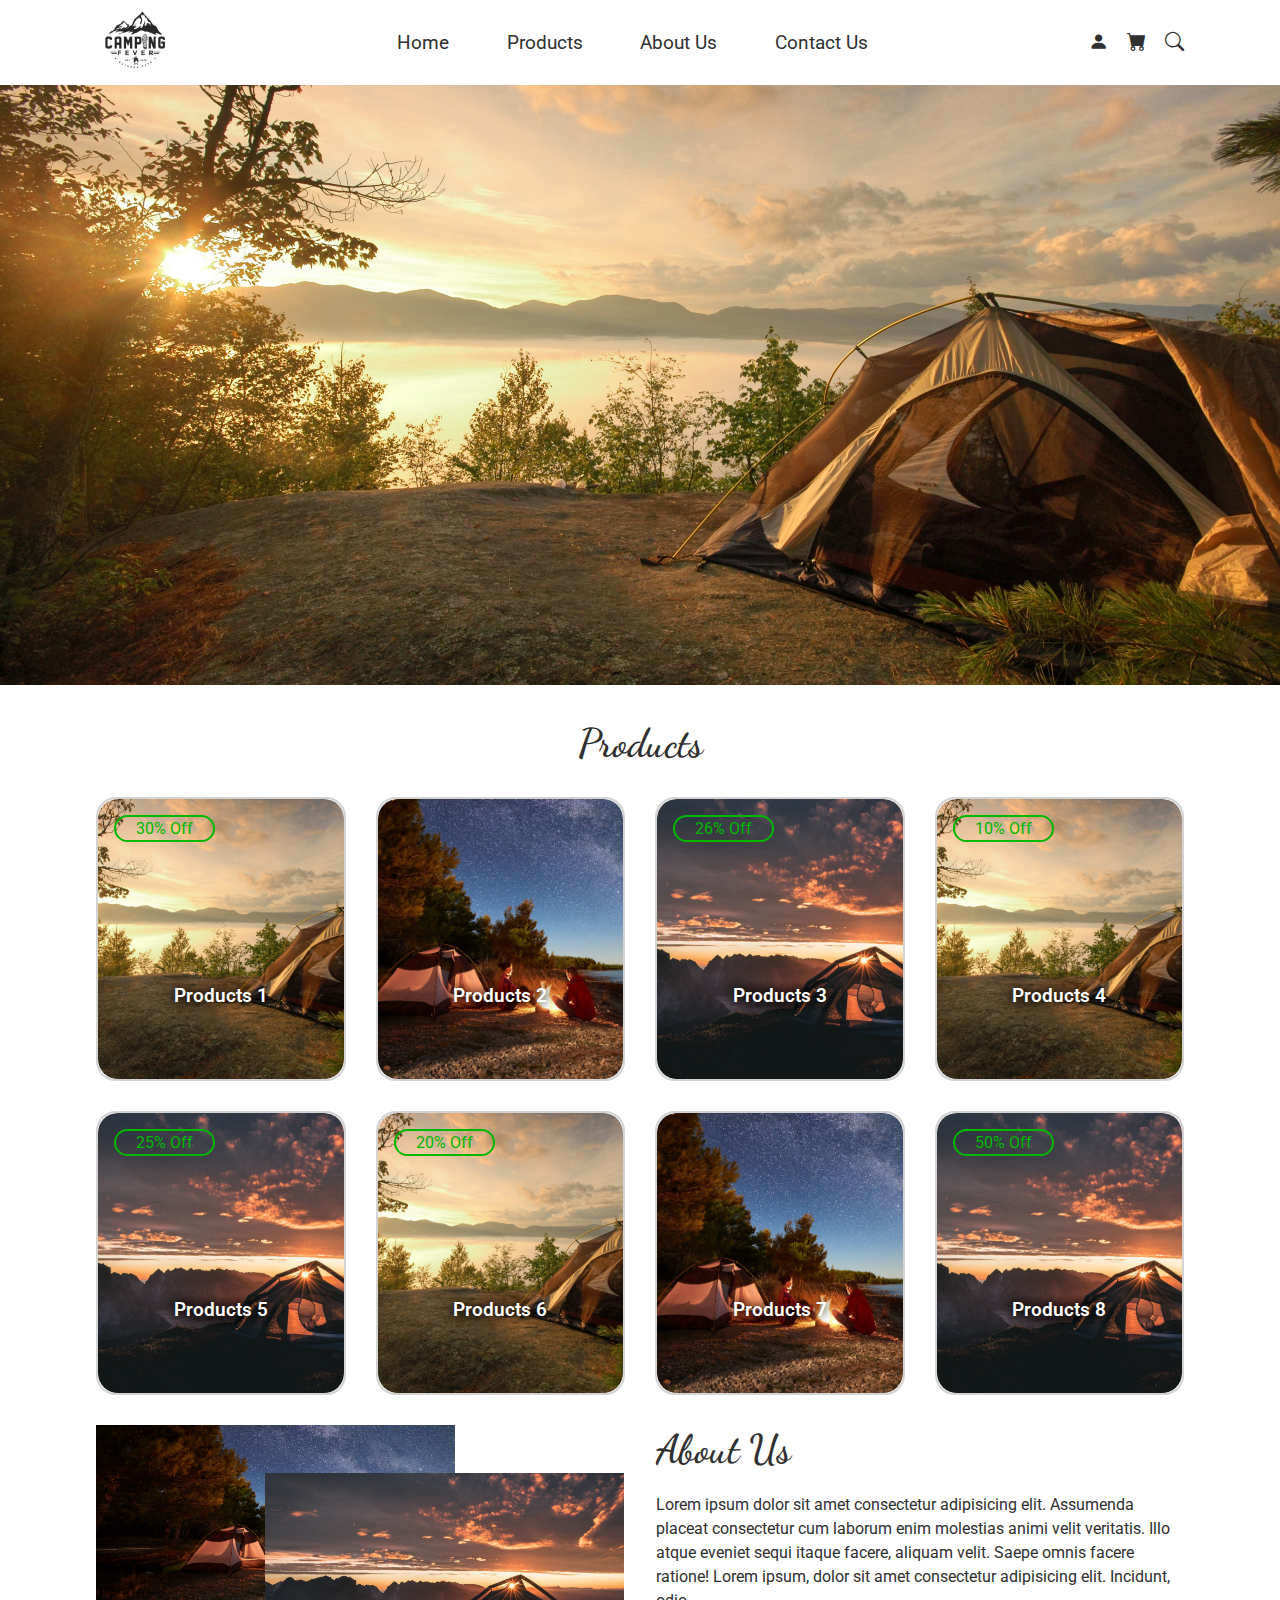
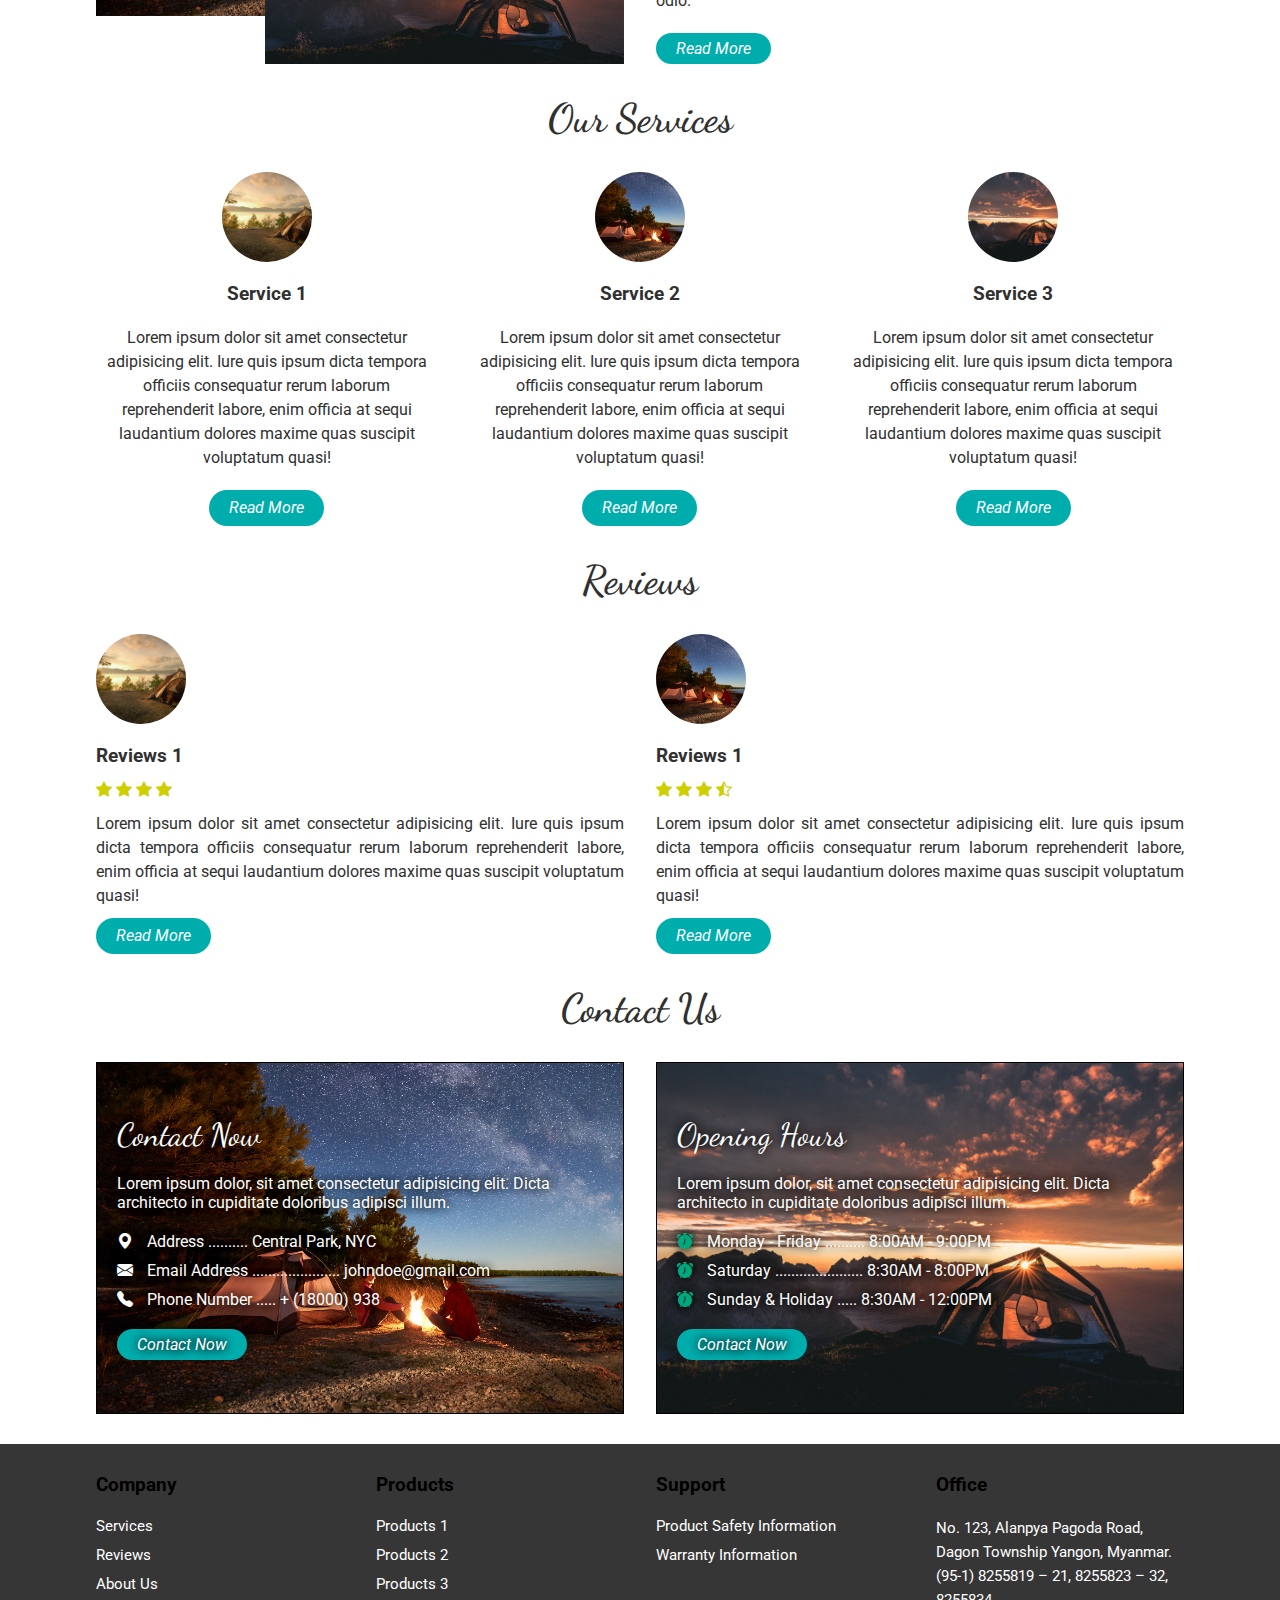
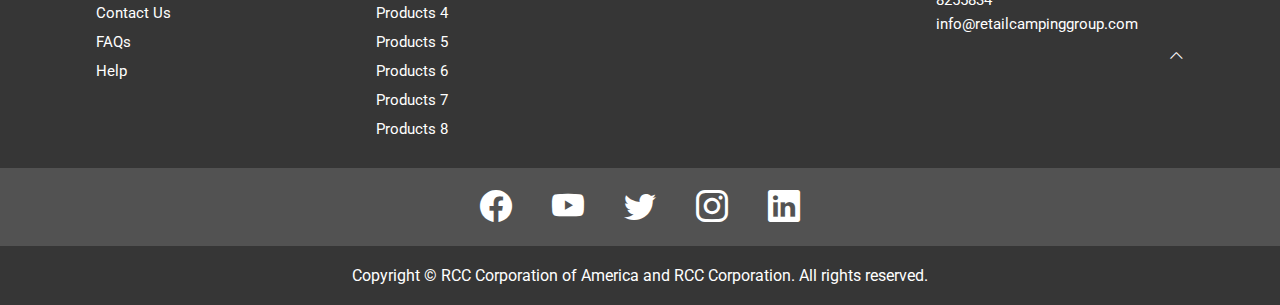
<file: index.html>
<!DOCTYPE html>
<html lang="en">
	<head>
		<meta charset="UTF-8" />
		<meta name="viewport" content="width=device-width, initial-scale=1.0" />
		<title>Flex</title>
		<link rel="stylesheet" href="css/style.css" />
		<link rel="stylesheet" href="css/Home.css" />
	</head>
	<body>
		<!-- Navbar -->
		<section class="navbar d-flex">
			<div class="container">
				<div class="nav-contents d-flex">
					<div class="logo">
						<a href="#">
							<img
								src="./img/logo.jpeg"
								alt=""
								width="100%"
								height="80px" />
						</a>
					</div>
					<ul class="nav-items d-flex">
						<li><a href="#index.html">Home</a></li>
						<li><a href="#products">Products</a></li>
						<li><a href="#aboutus">About Us</a></li>
						<li><a href="#contactus">Contact Us</a></li>
					</ul>
					<ul class="nav-icons d-flex">
						<li>
							<a href=""><i class="bi bi-person-fill"></i></a>
						</li>
						<li>
							<a href=""><i class="bi bi-cart-fill"></i></a>
						</li>
						<li>
							<a href=""><i class="bi bi-search"></i></a>
						</li>
					</ul>
					<button class="navbar-toggle" onclick="toggleBar">
						<div class="bar"></div>
						<div class="bar"></div>
						<div class="bar"></div>
					</button>
				</div>
			</div>
		</section>

		<!-- Slider -->
		<section class="slider">
			<img src="./img/camping1.jpg" alt="" width="100%" />
		</section>

		<!-- Products -->
		<p id="products" class="title-text my-3">Products</p>
		<section class="products container">
			<div class="products-card">
				<div class="card">
					<div class="card-img">
						<a href="#" class="card-text">30% Off</a>
						<a href="#" class="card-title">Products 1</a>
						<a href="#">
							<img src="./img/camping1.jpg" alt="" />
						</a>
					</div>
				</div>

				<div class="card">
					<div class="card-img">
						<a href="#" class="card-title">Products 2</a>
						<a href="#">
							<img src="./img/camping2.jpg" alt="" />
						</a>
					</div>
				</div>

				<div class="card">
					<div class="card-img">
						<a href="#" class="card-text">26% Off</a>
						<a href="#" class="card-title">Products 3</a>
						<a href="#">
							<img src="./img/camping3.jpg" alt="" />
						</a>
					</div>
				</div>

				<div class="card">
					<div class="card-img">
						<a href="#" class="card-text">10% Off</a>
						<a href="#" class="card-title">Products 4</a>
						<a href="#">
							<img src="./img/camping1.jpg" alt="" />
						</a>
					</div>
				</div>
			</div>
		</section>

		<!-- Sub Products -->
		<section class="sub-products container">
			<div class="products-card my-3">
				<div class="card">
					<div class="card-img">
						<a href="#" class="card-text">25% Off</a>
						<a href="#" class="card-title">Products 5</a>
						<a href="#">
							<img src="./img/camping3.jpg" alt="" />
						</a>
					</div>
				</div>

				<div class="card">
					<div class="card-img">
						<a href="#" class="card-text">20% Off</a>
						<a href="#" class="card-title">Products 6</a>
						<a href="#">
							<img src="./img/camping1.jpg" alt="" />
						</a>
					</div>
				</div>

				<div class="card">
					<div class="card-img">
						<a href="#" class="card-title">Products 7</a>
						<a href="#">
							<img src="./img/camping2.jpg" alt="" />
						</a>
					</div>
				</div>

				<div class="card">
					<div class="card-img">
						<a href="#" class="card-text">50% Off</a>
						<a href="#" class="card-title">Products 8</a>
						<a href="#">
							<img src="./img/camping3.jpg" alt="" />
						</a>
					</div>
				</div>
			</div>
		</section>

		<!-- About Us -->

		<section class="aboutus">
			<div class="aboutus-card container">
				<div class="img-card">
					<img
						src="./img/camping2.jpg"
						alt="card1"
						class="card1"
						width="100%" />
					<img
						src="./img/camping3.jpg"
						alt="card2"
						class="card2"
						width="100%" />
				</div>
				<div class="aboutus-text">
					<p id="aboutus" class="title-text" style="text-align: left">
						About Us
					</p>
					<p class="aboutus-body py-2">
						Lorem ipsum dolor sit amet consectetur adipisicing elit.
						Assumenda placeat consectetur cum laborum enim molestias
						animi velit veritatis. Illo atque eveniet sequi itaque
						facere, aliquam velit. Saepe omnis facere ratione! Lorem
						ipsum, dolor sit amet consectetur adipisicing elit.
						Incidunt, odio.
					</p>
					<a href="#" class="btn">Read More</a>
				</div>
			</div>
		</section>

		<!-- Services -->
		<p id="services" class="title-text my-3">Our Services</p>
		<section class="services">
			<div class="container">
				<div class="services-card">
					<div class="img-card">
						<img src="./img/camping1.jpg" alt="" />
					</div>
					<div class="services-body">
						<h1>Service 1</h1>
						<p class="py-2">
							Lorem ipsum dolor sit amet consectetur adipisicing
							elit. Iure quis ipsum dicta tempora officiis
							consequatur rerum laborum reprehenderit labore, enim
							officia at sequi laudantium dolores maxime quas
							suscipit voluptatum quasi!
						</p>
						<a href="#" class="btn">Read More</a>
					</div>
				</div>
				<div class="services-card">
					<div class="img-card">
						<img src="./img/camping2.jpg" alt="" />
					</div>
					<div class="services-body">
						<h1>Service 2</h1>
						<p class="py-2">
							Lorem ipsum dolor sit amet consectetur adipisicing
							elit. Iure quis ipsum dicta tempora officiis
							consequatur rerum laborum reprehenderit labore, enim
							officia at sequi laudantium dolores maxime quas
							suscipit voluptatum quasi!
						</p>
						<a href="#" class="btn">Read More</a>
					</div>
				</div>
				<div class="services-card">
					<div class="img-card">
						<img src="./img/camping3.jpg" alt="" />
					</div>
					<div class="services-body">
						<h1>Service 3</h1>
						<p class="py-2">
							Lorem ipsum dolor sit amet consectetur adipisicing
							elit. Iure quis ipsum dicta tempora officiis
							consequatur rerum laborum reprehenderit labore, enim
							officia at sequi laudantium dolores maxime quas
							suscipit voluptatum quasi!
						</p>
						<a href="#" class="btn">Read More</a>
					</div>
				</div>
			</div>
		</section>

		<!-- Reviews -->
		<p id="reviews" class="title-text my-3">Reviews</p>
		<section class="reviews d-flex mb-3">
			<div class="container d-flex" style="gap: 2em">
				<div class="reviews-card d-flex">
					<div class="img-card">
						<img src="./img/camping1.jpg" alt="" />
					</div>
					<div class="reviews-body">
						<h1>Reviews 1</h1>
						<div class="reviews-icons py-1">
							<i class="bi bi-star-fill"></i>
							<i class="bi bi-star-fill"></i>
							<i class="bi bi-star-fill"></i>
							<i class="bi bi-star-fill"></i>
						</div>
						<p class="mb-1">
							Lorem ipsum dolor sit amet consectetur adipisicing
							elit. Iure quis ipsum dicta tempora officiis
							consequatur rerum laborum reprehenderit labore, enim
							officia at sequi laudantium dolores maxime quas
							suscipit voluptatum quasi!
						</p>
						<a href="#" class="btn">Read More</a>
					</div>
				</div>
				<div class="reviews-card d-flex">
					<div class="img-card">
						<img src="./img/camping2.jpg" alt="" />
					</div>
					<div class="reviews-body">
						<h1>Reviews 1</h1>
						<div class="reviews-icons py-1">
							<i class="bi bi-star-fill"></i>
							<i class="bi bi-star-fill"></i>
							<i class="bi bi-star-fill"></i>
							<i class="bi bi-star-half"></i>
						</div>
						<p class="mb-1">
							Lorem ipsum dolor sit amet consectetur adipisicing
							elit. Iure quis ipsum dicta tempora officiis
							consequatur rerum laborum reprehenderit labore, enim
							officia at sequi laudantium dolores maxime quas
							suscipit voluptatum quasi!
						</p>
						<a href="#" class="btn">Read More</a>
					</div>
				</div>
			</div>
		</section>

		<!-- Contact Us -->
		<p id="contactus" class="title-text my-3">Contact Us</p>
		<section class="contactus d-flex">
			<div class="container d-flex" style="gap: 2em">
				<div class="contactus-card">
					<img
						class="img-card d-flex"
						src="./img/camping2.jpg"
						alt=""
						width="100%" />

					<div class="contactus-text1 d-flex">
						<h1>Contact Now</h1>
						<p class="py-2">
							Lorem ipsum dolor, sit amet consectetur adipisicing
							elit. Dicta architecto in cupiditate doloribus
							adipisci illum.
						</p>
						<p>
							<i class="bi bi-geo-alt-fill"></i>

							Address .......... Central Park, NYC
						</p>
						<p class="py-1">
							<i class="bi bi-envelope-fill"></i>
							Email Address ......................
							johndoe@gmail.com
						</p>
						<p>
							<i class="bi bi-telephone-fill"></i>
							Phone Number ..... + (18000) 938 <br />
							<a href="#" class="btn mt-2">Contact Now</a>
						</p>
					</div>
				</div>
				<div class="contactus-card">
					<img
						class="img-card d-flex"
						src="./img/camping3.jpg"
						alt=""
						width="100%" />
					<div class="text-card d-flex">
						<div class="contactus-text">
							<h1>Opening Hours</h1>
							<p class="py-2">
								Lorem ipsum dolor, sit amet consectetur
								adipisicing elit. Dicta architecto in cupiditate
								doloribus adipisci illum.
							</p>
							<p>
								<i class="bi bi-alarm-fill"></i>

								Monday - Friday .......... 8:00AM - 9:00PM
							</p>
							<p class="py-1">
								<i class="bi bi-alarm-fill"></i>
								Saturday ...................... 8:30AM - 8:00PM
							</p>
							<p>
								<i class="bi bi-alarm-fill"></i>
								Sunday & Holiday ..... 8:30AM - 12:00PM <br />
								<a href="#" class="btn mt-2">Contact Now</a>
							</p>
						</div>
					</div>
				</div>
			</div>
		</section>

		<!-- Footer -->
		<section class="main-footer mt-3">
			<div class="footer-card container">
				<ul class="footer-items my-3">
					<h3 class="pb-2">Company</h3>
					<li><a href="#services">Services</a></li>
					<li><a href="#reviews">Reviews</a></li>
					<li><a href="#aboutus">About Us</a></li>
					<li><a href="">Contact Us</a></li>
					<li><a href="">FAQs</a></li>
					<li><a href="">Help</a></li>
				</ul>
				<ul class="footer-items my-3">
					<h3 class="pb-2">Products</h3>
					<li><a href="#">Products 1</a></li>
					<li><a href="#">Products 2</a></li>
					<li><a href="#">Products 3</a></li>
					<li><a href="#">Products 4</a></li>
					<li><a href="#">Products 5</a></li>
					<li><a href="#">Products 6</a></li>
					<li><a href="#">Products 7</a></li>
					<li><a href="#">Products 8</a></li>
				</ul>
				<ul class="footer-items my-3">
					<h3 class="pb-2">Support</h3>
					<li><a href="#">Product Safety Information</a></li>
					<li><a href="#">Warranty Information</a></li>
				</ul>
				<ul class="footer-items my-3">
					<h3 class="pb-2">Office</h3>
					<li style="line-height: var(--primary-lineheight)">
						<a href="#"
							>No. 123, Alanpya Pagoda Road, <br />Dagon Township
							Yangon, Myanmar. <br />(95-1) 8255819 – 21, 8255823
							– 32, 8255834 <br />info@retailcampinggroup.com</a
						>
					</li>
					<li style="text-align: right">
						<a href="#" title="Page Top"
							><i class="bi bi-chevron-up"></i
						></a>
					</li>
				</ul>
			</div>
		</section>
		<section class="footer">
			<ul class="footer-icons d-flex container">
				<li>
					<a href=""><i class="bi bi-facebook"></i></a>
				</li>
				<li>
					<a href=""><i class="bi bi-youtube"></i></a>
				</li>
				<li>
					<a href=""><i class="bi bi-twitter"></i></a>
				</li>
				<li>
					<a href=""><i class="bi bi-instagram"></i></a>
				</li>
				<li>
					<a href=""><i class="bi bi-linkedin"></i></a>
				</li>
			</ul>
		</section>
		<section class="copyright-text py-2">
			<p class="container">
				Copyright &copy; RCC Corporation of America and RCC Corporation.
				All rights reserved.
			</p>
		</section>
		<script>
			const navbarLinks = document.querySelector(".navbar .nav-items");

			const navbarToggle = document.querySelector(
				".navbar .navbar-toggle"
			);
			const toggleBar = navbarToggle.addEventListener("click", () => {
				navbarLinks.classList.toggle("show");
				navbarToggle.classList.toggle("active");
			});
		</script>
	</body>
</html>
</file>
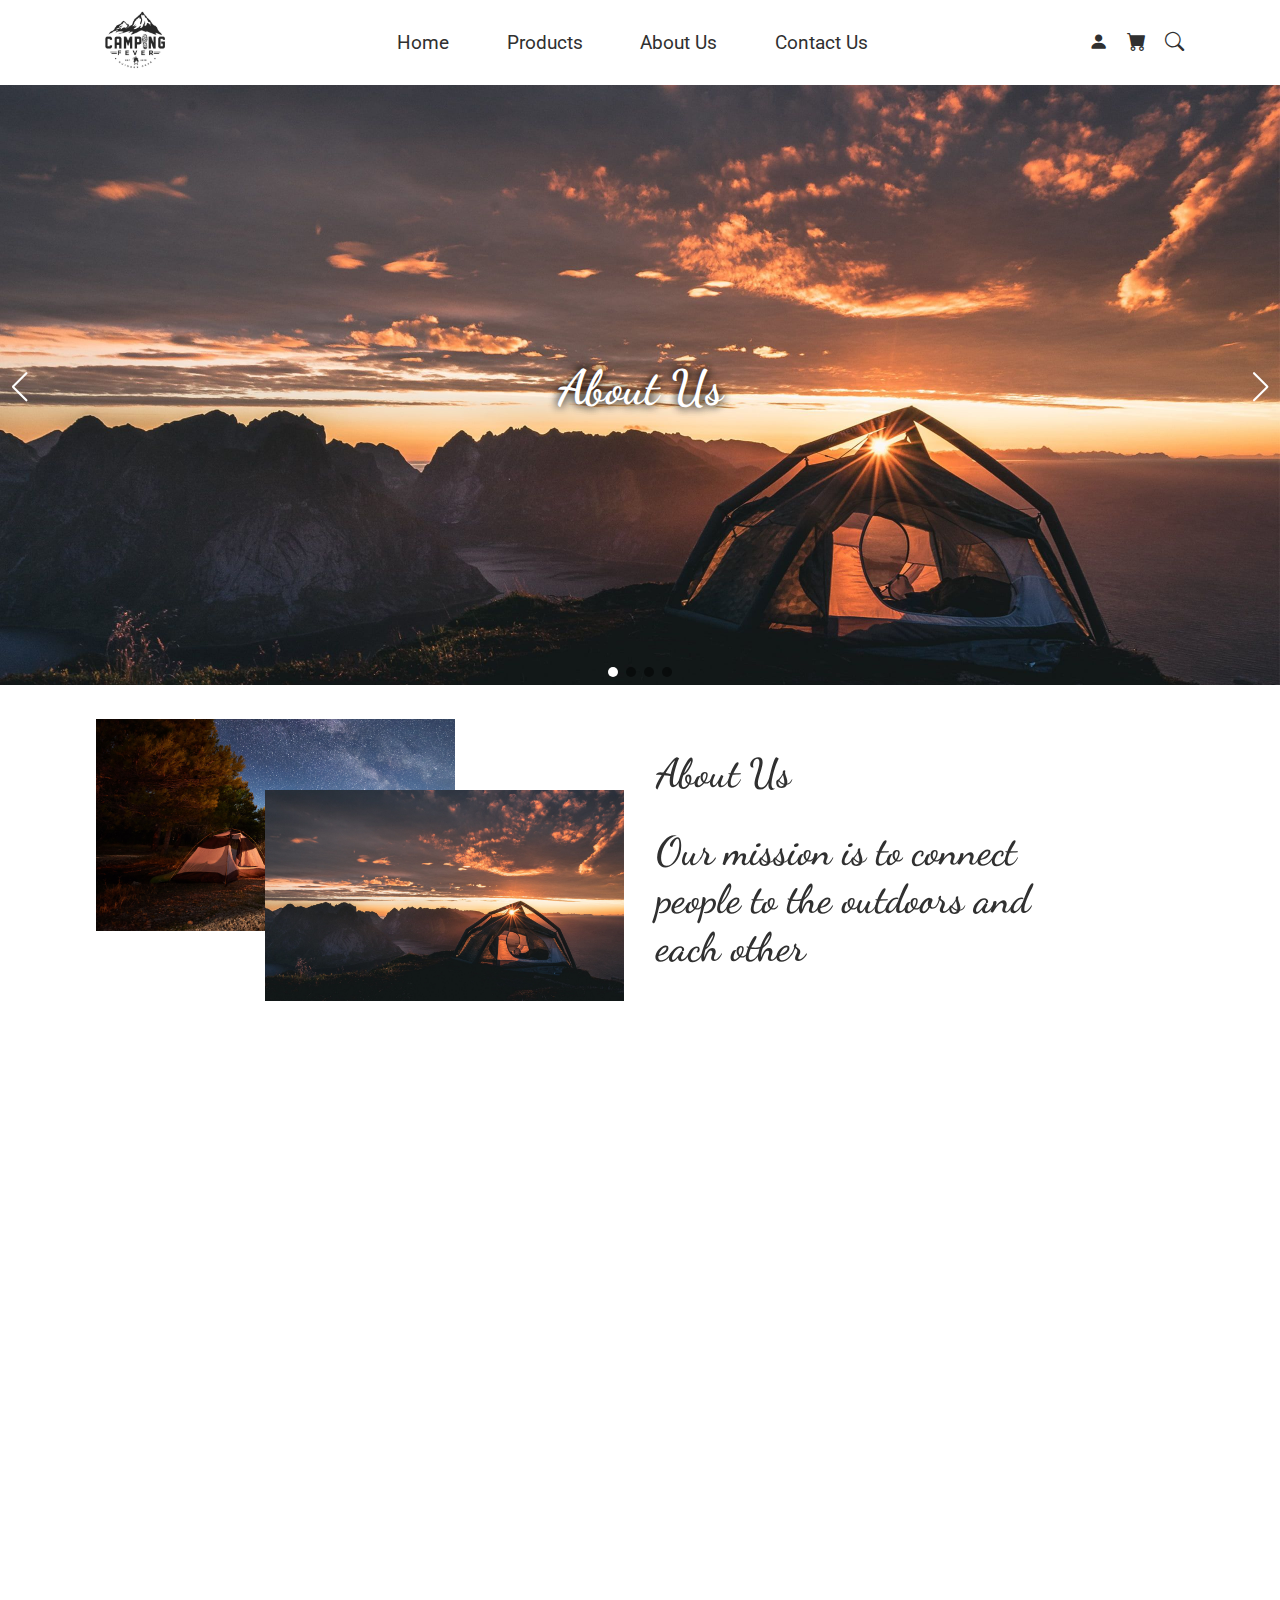
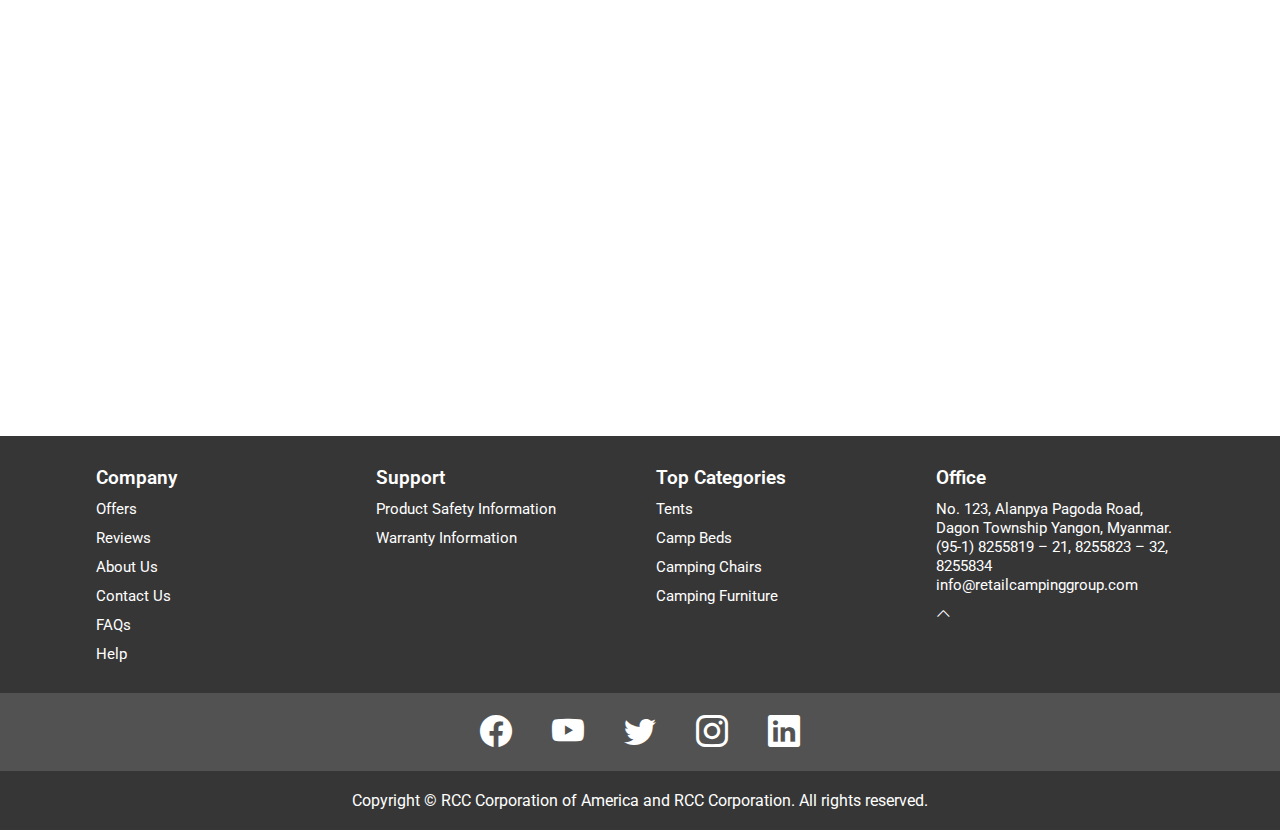
<file: AboutUs.html>
<!DOCTYPE html>
<html lang="en">
	<head>
		<meta charset="UTF-8">
		<meta name="viewport" content="width=device-width, initial-scale=1.0">
		<title>About Us</title>
		<link rel="stylesheet" href="css/style.css">
		<link rel="stylesheet" href="css/AboutUs.css">
	</head>
	<body>
		<!-- Navbar -->
		<section class="navbar d-flex">
			<div class="container">
				<div class="nav-contents d-flex">
					<div class="logo">
						<a href="Home.html">
							<img src="./img/logo.jpeg" alt="logo">
						</a>
					</div>
					<ul class="nav-items d-flex">
						<li><a href="Home.html">Home</a></li>
						<li><a href="Products.html">Products</a></li>
						<li><a href="AboutUs.html">About Us</a></li>
						<li><a href="ContactUs.html">Contact Us</a></li>
					</ul>
					<ul class="nav-icons d-flex">
						<li>
							<a href="#" title="person"
								><i class="bi bi-person-fill"></i
							></a>
						</li>
						<li>
							<a href="Basket.html" title="cart"
								><i class="bi bi-cart-fill"></i
							></a>
						</li>
						<li>
							<a href="#" title="search"
								><i class="bi bi-search"></i
							></a>
						</li>
					</ul>
					<div class="navbar-toggle" onclick="toggleBar">
						<div class="bar"></div>
						<div class="bar"></div>
						<div class="bar"></div>
					</div>
				</div>
			</div>
		</section>

		<!-- Slider -->
		<div class="slider">
			<div class="swiper">
				<div class="swiper-wrapper">
					<div class="swiper-slide">
						<img src="./img/camping3.jpg" alt="">
						<h1
							class="title"
							data-aos="fade-up"
							data-aos-duration="2000">
							About Us
						</h1>
					</div>
					<div class="swiper-slide">
						<img src="./img/camping1.jpg" alt="">
					</div>
					<div class="swiper-slide">
						<img src="./img/camping2.jpg" alt="">
					</div>
					<div class="swiper-slide">
						<img src="./img/camping4.jpg" alt="">
					</div>
				</div>
				<div class="button">
					<div class="swiper-pagination"></div>
					<div class="swiper-button-prev"></div>
					<div class="swiper-button-next"></div>
				</div>
			</div>
		</div>

		<!-- About Us -->
		<div class="aboutus my-3">
			<div class="aboutus-card container">
				<div
					class="img-card"
					data-aos="fade-right"
					data-aos-duration="1000">
					<img src="./img/camping2.jpg" alt="card1" class="card1">
					<img src="./img/camping3.jpg" alt="card2" class="card2">
				</div>
				<div
					class="aboutus-text mt-3"
					data-aos="fade-left"
					data-aos-duration="1000">
					<p id="aboutus" class="title-text">About Us</p>
					<h1 class="title-text aboutus-body my-3">
						Our mission is to connect <br>people to the outdoors
						and <br>
						each other
					</h1>
				</div>
			</div>
		</div>
		<div class="aboutus1">
			<div class="aboutus-card container">
				<div
					class="aboutus-text"
					data-aos="fade-up"
					data-aos-duration="1000">
					<p class="aboutus-body text">
						We curate a selection of top-notch camping and outdoor
						gear, from tents and sleeping bags to cookware and
						apparel. Our products are rigorously tested to ensure
						they meet the demands of the wilderness. Our team of
						seasoned outdoor enthusiasts is here to offer expert
						advice, tips, and recommendations. <br>
						<br>
						We live and breathe the outdoor lifestyle, and our
						passion is reflected in everything we do. We believe in
						quality over quantity. We carefully select and test
						every product we offer to ensure it meets the highest
						standards of performance and durability. We take pride
						in offering exceptional customer service. Your
						satisfaction and outdoor enjoyment are our top
						priorities. Our commitment to the environment is
						unwavering. We strive to be eco-friendly in every aspect
						of our business, from product sourcing to packaging.
					</p>
				</div>
				<div
					class="aboutus-text"
					data-aos="fade-up"
					data-aos-duration="1000">
					<p class="aboutus-body text">
						Explore our blog and resource center for articles,
						guides, and inspirational stories that will ignite your
						camping passion and spark your wanderlust. Join our
						growing community of like-minded adventurers. Share your
						experiences, tips, and stories, and connect with fellow
						campers who share your love for the great outdoors.
						<br>
						<br>
						Our products are rigorously tested to meet the demands
						of the wilderness, so you can trust in their quality.
						Camping Fever is more than a retailer; it's a gateway to
						adventure. Keep an eye on our website and newsletters
						for special promotions, discounts, and seasonal sales.
						We want to make outdoor gear as affordable as possible
						for our customers. With us, you're not just buying gear;
						you're joining a community of outdoor enthusiasts who
						are as excited about your adventure as you are.
					</p>
				</div>
			</div>
		</div>
		<div class="aboutus2 my-3">
			<div class="aboutus-card container">
				<div
					class="aboutus-text"
					data-aos="fade-right"
					data-aos-duration="1000">
					<h1 class="title-text aboutus-body">Why Buy From Us</h1>
					<h1 class="title-text aboutus-body my-3">
						We Value Every Order - No Matter How Big or Small - And
						That's What We Aim To Do.
					</h1>
				</div>
				<div
					class="img-card d-flex"
					data-aos="fade-left"
					data-aos-duration="1000">
					<img src="./img/camping4.jpg" alt="card1">
				</div>
			</div>
		</div>
		<div class="offer">
			<div class="container">
				<p
					class="title-text my-3"
					data-aos="zoom-out"
					data-aos-duration="1000">
					Strengths in Diversity
				</p>
				<div
					class="offer-contents my-3"
					data-aos="zoom-in"
					data-aos-duration="1000">
					<div class="logo">
						<a href="#">
							<img src="./img/offer2.jpg" alt="offer2">
						</a>
					</div>
					<div class="logo">
						<a href="#">
							<img src="./img/offer3.jpg" alt="offer3">
						</a>
					</div>
					<div class="logo">
						<a href="#">
							<img src="./img/offer1.jpg" alt="offer1">
						</a>
					</div>
					<div class="logo">
						<a href="#">
							<img src="./img/offer4.png" alt="offer4">
						</a>
					</div>
				</div>
			</div>
		</div>
		<!-- Footer -->
		<div class="main-footer mt-3">
			<div class="footer-card container">
				<ul class="footer-items my-3">
					<li class="f-title pb-2">Company</li>
					<li><a href="Offers.html">Offers</a></li>
					<li><a href="Reviews.html">Reviews</a></li>
					<li><a href="AboutUs.html">About Us</a></li>
					<li><a href="ContactUs.html">Contact Us</a></li>
					<li><a href="#">FAQs</a></li>
					<li><a href="#">Help</a></li>
				</ul>
				<ul class="footer-items my-3">
					<li class="f-title pb-2">Support</li>
					<li><a href="#">Product Safety Information</a></li>
					<li><a href="#">Warranty Information</a></li>
				</ul>
				<ul class="footer-items my-3">
					<li class="f-title pb-2">Top Categories</li>
					<li><a href="Products.html">Tents</a></li>
					<li><a href="Products.html">Camp Beds</a></li>
					<li><a href="Products.html">Camping Chairs</a></li>
					<li><a href="Products.html">Camping Furniture</a></li>
				</ul>
				<ul class="footer-items my-3">
					<li class="f-title pb-2">Office</li>
					<li class="address">
						<a href="#"
							>No. 123, Alanpya Pagoda Road, <br>Dagon Township
							Yangon, Myanmar. <br>(95-1) 8255819 – 21, 8255823
							– 32, 8255834 <br>info@retailcampinggroup.com</a
						>
					</li>
					<li class="top">
						<a href="#" title="Page Top"
							><i class="bi bi-chevron-up"></i
						></a>
					</li>
				</ul>
			</div>
		</div>
		<div class="footer">
			<ul class="footer-icons d-flex container">
				<li>
					<a href="https://www.facebook.com" title="facebook"
						><i class="bi bi-facebook"></i
					></a>
				</li>
				<li>
					<a href="https://www.youtube.com" title="youtube"
						><i class="bi bi-youtube"></i
					></a>
				</li>
				<li>
					<a href="https://www.twitter.com" title="twitter"
						><i class="bi bi-twitter"></i
					></a>
				</li>
				<li>
					<a href="https://www.instagram.com" title="instagram"
						><i class="bi bi-instagram"></i
					></a>
				</li>
				<li>
					<a href="https://mm.linkedin.com" title="linkedin"
						><i class="bi bi-linkedin"></i
					></a>
				</li>
			</ul>
		</div>
		<div class="copyright-text py-2">
			<p class="container">
				Copyright &copy; RCC Corporation of America and RCC Corporation.
				All rights reserved.
			</p>
		</div>
		<script src="https://cdn.jsdelivr.net/npm/swiper/swiper-bundle.min.js"></script>
		<script src="https://unpkg.com/aos@2.3.1/dist/aos.js"></script>
		<script src="js/index.js"></script>
	</body>
</html>
</file>
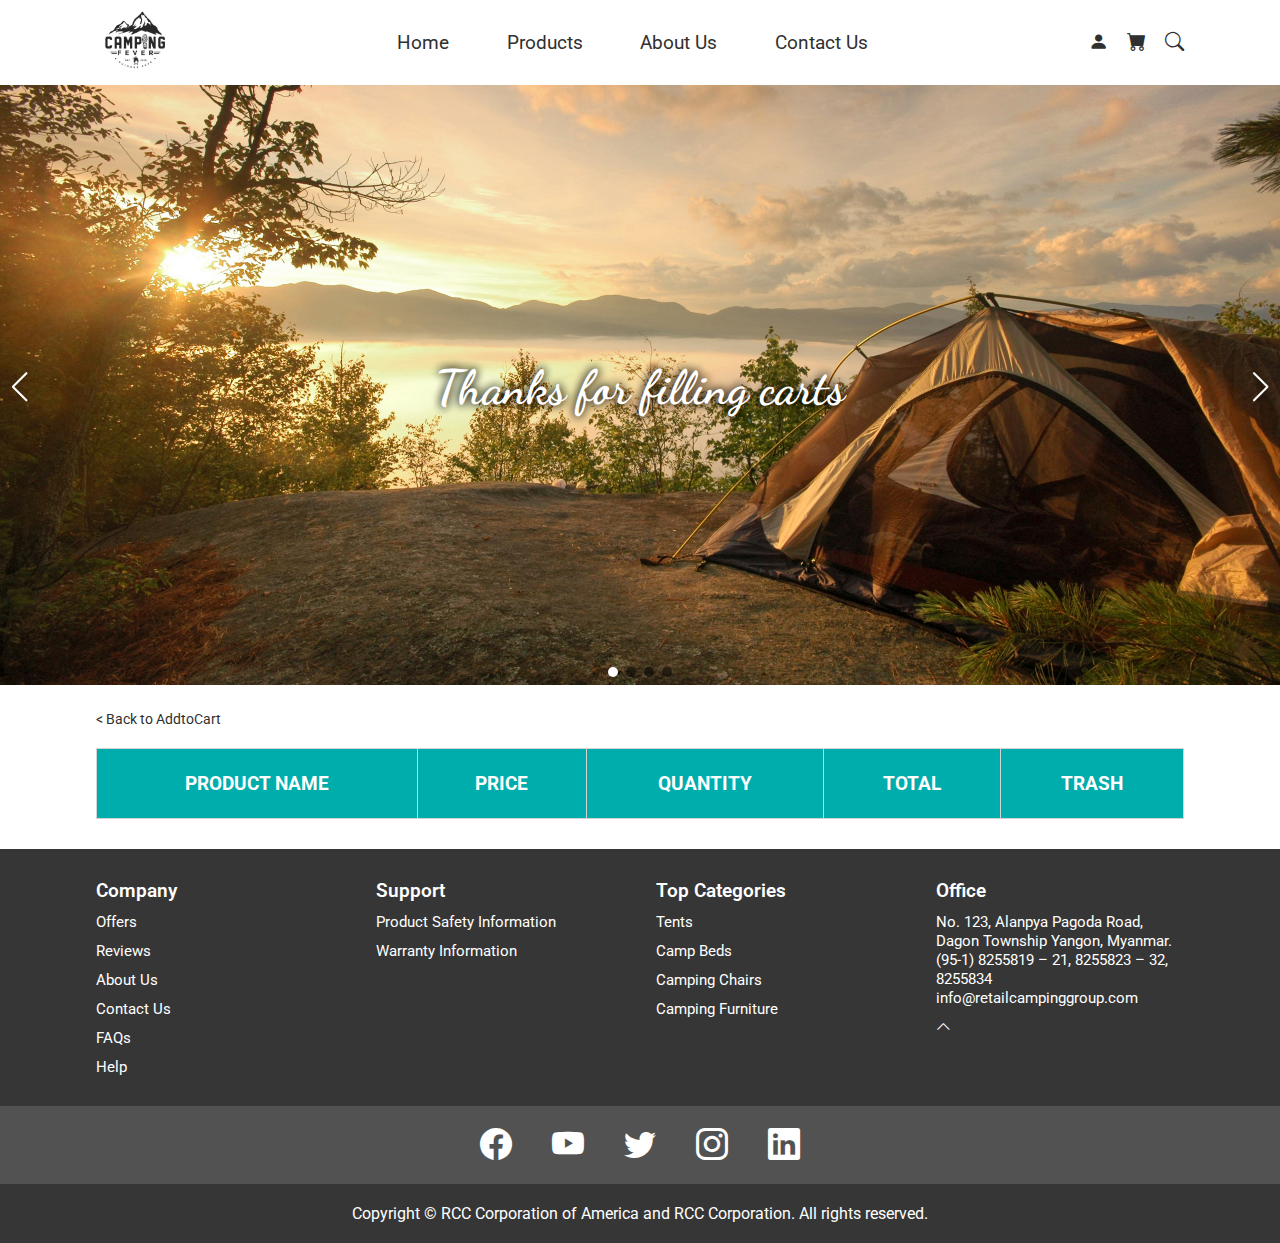
<file: Basket.html>
<!DOCTYPE html>
<html lang="en">
	<head>
		<meta charset="UTF-8">
		<meta name="viewport" content="width=device-width, initial-scale=1.0">
		<title>Basket</title>
		<link rel="stylesheet" href="css/style.css">
		<link rel="stylesheet" href="css/Basket.css">
	</head>
	<body>
		<!-- Navbar -->
		<section class="navbar d-flex">
			<div class="container">
				<div class="nav-contents d-flex">
					<div class="logo">
						<a href="Home.html">
							<img src="./img/logo.jpeg" alt="logo">
						</a>
					</div>
					<ul class="nav-items d-flex">
						<li><a href="Home.html">Home</a></li>
						<li><a href="Products.html">Products</a></li>
						<li><a href="AboutUs.html">About Us</a></li>
						<li><a href="ContactUs.html">Contact Us</a></li>
					</ul>
					<ul class="nav-icons d-flex">
						<li>
							<a href="#" title="person"
								><i class="bi bi-person-fill"></i
							></a>
						</li>
						<li>
							<a href="Basket.html" title="cart"
								><i class="bi bi-cart-fill"></i
							></a>
						</li>
						<li>
							<a href="#" title="search"
								><i class="bi bi-search"></i
							></a>
						</li>
					</ul>
					<div class="navbar-toggle" onclick="toggleBar">
						<div class="bar"></div>
						<div class="bar"></div>
						<div class="bar"></div>
					</div>
				</div>
			</div>
		</section>

		<!-- Slider -->

		<div class="slider">
			<div class="swiper">
				<div class="swiper-wrapper">
					<div class="swiper-slide">
						<img src="./img/camping1.jpg" alt="">
						<h1
							class="title"
							data-aos="fade-up"
							data-aos-duration="2000">
							Thanks for filling carts
						</h1>
					</div>
					<div class="swiper-slide">
						<img src="./img/camping2.jpg" alt="">
					</div>
					<div class="swiper-slide">
						<img src="./img/camping3.jpg" alt="">
					</div>
					<div class="swiper-slide">
						<img src="./img/camping4.jpg" alt="">
					</div>
				</div>
				<div class="button">
					<div class="swiper-pagination"></div>
					<div class="swiper-button-prev"></div>
					<div class="swiper-button-next"></div>
				</div>
			</div>
		</div>

		<div class="container py-2">
			<a href="AddtoCart.html" class="clear" title="Back"
				>&lt; Back to AddtoCart</a
			>
		</div>

		<div class="container">
			<table id="add">
				<thead>
					<tr>
						<th data-label="Product Name">Product Name</th>
						<th data-label="Price">Price</th>
						<th data-label="Quantity">Quantity</th>
						<th data-label="Total">Total</th>
						<th data-label="Trash">Trash</th>
					</tr>
				</thead>

				<tbody id="cart-items">
					<!-- Cart items will be added here using JavaScript -->
				</tbody>
			</table>
		</div>

		<!-- Footer -->
		<div class="main-footer mt-3">
			<div class="footer-card container">
				<ul class="footer-items my-3">
					<li class="f-title pb-2">Company</li>
					<li><a href="Offers.html">Offers</a></li>
					<li><a href="Reviews.html">Reviews</a></li>
					<li><a href="AboutUs.html">About Us</a></li>
					<li><a href="ContactUs.html">Contact Us</a></li>
					<li><a href="#">FAQs</a></li>
					<li><a href="#">Help</a></li>
				</ul>
				<ul class="footer-items my-3">
					<li class="f-title pb-2">Support</li>
					<li><a href="#">Product Safety Information</a></li>
					<li><a href="#">Warranty Information</a></li>
				</ul>
				<ul class="footer-items my-3">
					<li class="f-title pb-2">Top Categories</li>
					<li><a href="Products.html">Tents</a></li>
					<li><a href="Products.html">Camp Beds</a></li>
					<li><a href="Products.html">Camping Chairs</a></li>
					<li><a href="Products.html">Camping Furniture</a></li>
				</ul>
				<ul class="footer-items my-3">
					<li class="f-title pb-2">Office</li>
					<li class="address">
						<a href="#"
							>No. 123, Alanpya Pagoda Road, <br>Dagon Township
							Yangon, Myanmar. <br>(95-1) 8255819 – 21, 8255823
							– 32, 8255834 <br>info@retailcampinggroup.com</a
						>
					</li>
					<li class="top">
						<a href="#" title="Page Top"
							><i class="bi bi-chevron-up"></i
						></a>
					</li>
				</ul>
			</div>
		</div>
		<div class="footer">
			<ul class="footer-icons d-flex container">
				<li>
					<a href="https://www.facebook.com" title="facebook"
						><i class="bi bi-facebook"></i
					></a>
				</li>
				<li>
					<a href="https://www.youtube.com" title="youtube"
						><i class="bi bi-youtube"></i
					></a>
				</li>
				<li>
					<a href="https://www.twitter.com" title="twitter"
						><i class="bi bi-twitter"></i
					></a>
				</li>
				<li>
					<a href="https://www.instagram.com" title="instagram"
						><i class="bi bi-instagram"></i
					></a>
				</li>
				<li>
					<a href="https://mm.linkedin.com" title="linkedin"
						><i class="bi bi-linkedin"></i
					></a>
				</li>
			</ul>
		</div>
		<div class="copyright-text py-2">
			<p class="container">
				Copyright &copy; RCC Corporation of America and RCC Corporation.
				All rights reserved.
			</p>
		</div>
		<script src="https://cdn.jsdelivr.net/npm/swiper/swiper-bundle.min.js"></script>
		<script src="https://code.jquery.com/jquery-3.6.0.min.js"></script>
		<script src="https://unpkg.com/aos@2.3.1/dist/aos.js"></script>
		<script src="js/index.js"></script>
		<script src="js/basket.js"></script>
	</body>
</html>
</file>
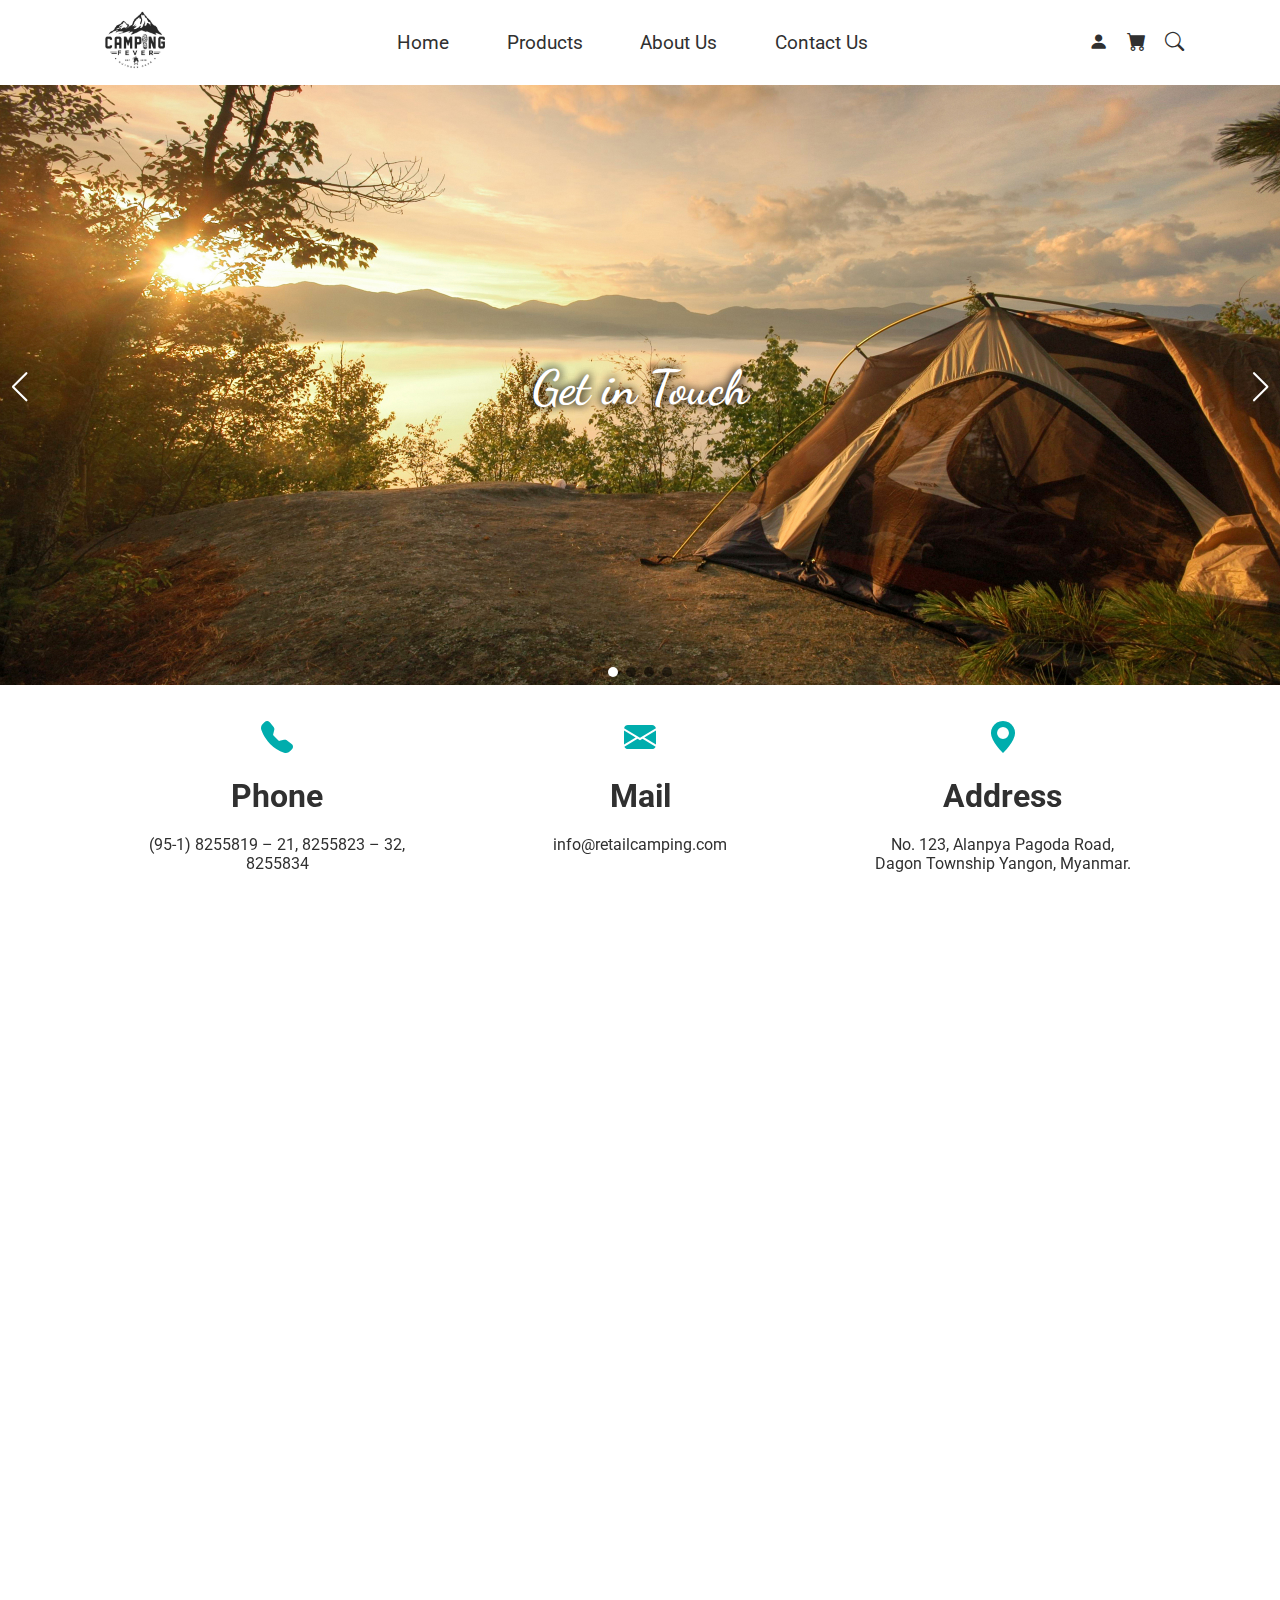
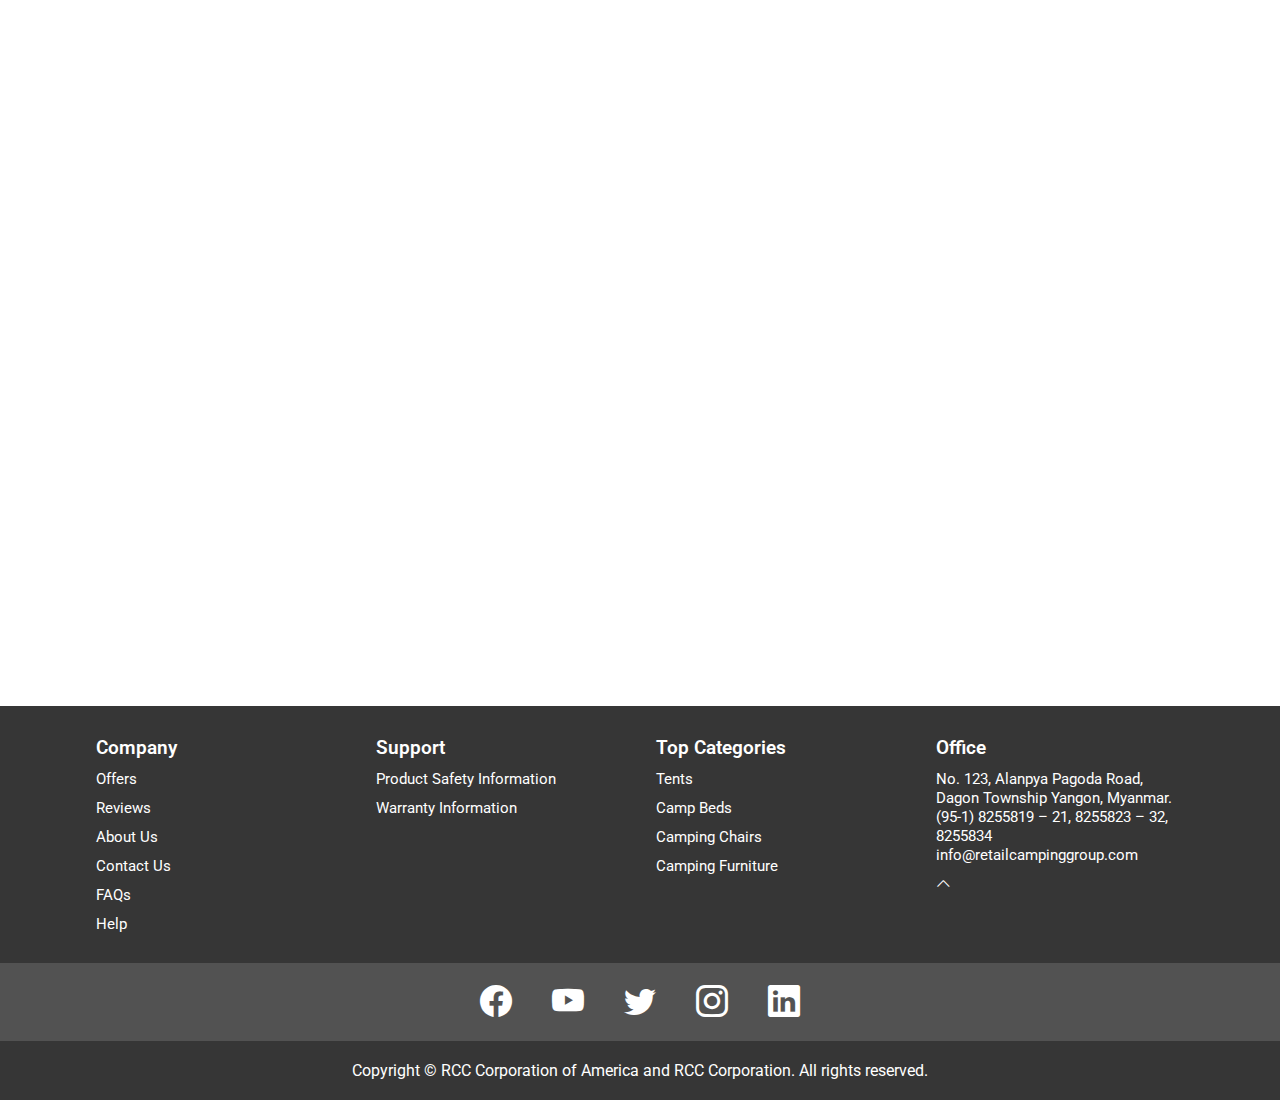
<file: ContactUs.html>
<!DOCTYPE html>
<html lang="en">
	<head>
		<meta charset="UTF-8">
		<meta name="viewport" content="width=device-width, initial-scale=1.0">
		<title>Contact Us</title>
		<link rel="stylesheet" href="css/style.css">
		<link rel="stylesheet" href="css/ContactUs.css">
	</head>
	<body>
		<!-- Navbar -->
		<section class="navbar d-flex">
			<div class="container">
				<div class="nav-contents d-flex">
					<div class="logo">
						<a href="Home.html">
							<img src="./img/logo.jpeg" alt="logo">
						</a>
					</div>
					<ul class="nav-items d-flex">
						<li><a href="Home.html">Home</a></li>
						<li><a href="Products.html">Products</a></li>
						<li><a href="AboutUs.html">About Us</a></li>
						<li><a href="ContactUs.html">Contact Us</a></li>
					</ul>
					<ul class="nav-icons d-flex">
						<li>
							<a href="#" title="person"
								><i class="bi bi-person-fill"></i
							></a>
						</li>
						<li>
							<a href="Basket.html" title="cart"
								><i class="bi bi-cart-fill"></i
							></a>
						</li>
						<li>
							<a href="#" title="search"
								><i class="bi bi-search"></i
							></a>
						</li>
					</ul>
					<div class="navbar-toggle" onclick="toggleBar">
						<div class="bar"></div>
						<div class="bar"></div>
						<div class="bar"></div>
					</div>
				</div>
			</div>
		</section>

		<!-- Slider -->
		<div class="slider">
			<div class="swiper">
				<div class="swiper-wrapper">
					<div class="swiper-slide">
						<img src="./img/camping1.jpg" alt="">
						<h1
							class="title"
							data-aos="fade-up"
							data-aos-duration="2000">
							Get in Touch
						</h1>
					</div>
					<div class="swiper-slide">
						<img src="./img/camping2.jpg" alt="">
					</div>
					<div class="swiper-slide">
						<img src="./img/camping3.jpg" alt="">
					</div>
					<div class="swiper-slide">
						<img src="./img/camping4.jpg" alt="">
					</div>
				</div>
				<div class="button">
					<div class="swiper-pagination"></div>
					<div class="swiper-button-prev"></div>
					<div class="swiper-button-next"></div>
				</div>
			</div>
		</div>

		<!-- Contact Us -->
		<div class="contact my-3" data-aos="zoom-in" data-aos-duration="1000">
			<div class="container">
				<div class="contact-icons">
					<i class="bi bi-telephone-fill"></i>
					<h1 class="my-2">Phone</h1>
					<p class="contact-text">
						(95-1) 8255819 – 21, 8255823 – 32, <br>8255834
					</p>
				</div>
				<div class="contact-icons">
					<i class="bi bi-envelope-fill"></i>
					<h1 class="my-2">Mail</h1>
					<p class="contact-text">info@retailcamping.com</p>
				</div>
				<div class="contact-icons">
					<i class="bi bi-geo-alt-fill"></i>
					<h1 class="my-2">Address</h1>
					<p class="contact-text">
						No. 123, Alanpya Pagoda Road,<br>
						Dagon Township Yangon, Myanmar.
					</p>
				</div>
			</div>
		</div>

		<iframe
			id="gmap_iframe"
			allowfullscreen=""
			loading="lazy"
			referrerpolicy="no-referrer-when-downgrade"></iframe>

		<!-- Contact Us -->
		<div
			data-aos="fade-up"
			data-aos-duration="1500"
			data-aos-anchor-placement="top-bottom">
			<p id="contactus" class="title-text my-3">Contact Us</p>
			<form>
				<div class="contact-form container">
					<div class="form-row">
						<div class="row-form">
							<label for="full-name">Full Name</label>
							<input
								type="text"
								id="full-name"
								name="full-name"
								class="mt-2"
								placeholder="Name"
								required>
						</div>
						<div class="row-form">
							<label for="email">Email Address</label>
							<input
								type="email"
								id="email"
								name="email"
								class="mt-2"
								placeholder="Email"
								required>
						</div>
						<div class="row-form">
							<label for="message">Message</label>
							<textarea
								id="message"
								name="message"
								cols="20"
								rows="10"
								class="mt-2"
								placeholder="I am inquiring about ..."></textarea>
						</div>
					</div>
					<div class="form-row">
						<div class="col-form">
							<label for="contact-number">Contact Number</label>
							<input
								type="number"
								id="contact-number"
								name="contact-number"
								required
								class="mt-2"
								placeholder="Number">
						</div>
						<div class="col-form">
							<label for="enquiry-type">General</label>
							<select
								id="enquiry-type"
								name="enquiry-type"
								class="general mt-2">
								<option value="General">General Enquiry</option>
								<option value="Media">Media Enquiry</option>
								<option value="Business">
									Business Enquiry
								</option>
							</select>
						</div>
						<div class="form-actions">
							<button type="submit" class="but mt-70">
								Contact Now
							</button>
						</div>
					</div>
				</div>
			</form>
		</div>

		<div class="contactus d-flex mb-3">
			<div class="container d-flex">
				<div
					class="contactus-card"
					data-aos="fade-right"
					data-aos-duration="1000">
					<img
						class="img-card d-flex"
						src="./img/camping2.jpg"
						alt="">

					<div class="contactus-text1 d-flex">
						<h1>Contact Now</h1>
						<p class="py-2">
							Whether you have questions about our products, need
							expert advice on camping gear, we're just a click.
						</p>
						<p>
							<i class="bi bi-geo-alt-fill"></i>

							Address .......... Yangon, Myanmar
						</p>
						<p class="py-1">
							<i class="bi bi-envelope-fill"></i>
							Email Address .......... info@retailcamping.com
						</p>
						<p>
							<i class="bi bi-telephone-fill"></i>
							Phone Number ..... + (18000) 938 <br>
							<a href="ContactUs.html" class="btn mt-2"
								>Contact Now</a
							>
						</p>
					</div>
				</div>
				<div
					class="contactus-card"
					data-aos="fade-left"
					data-aos-duration="1000">
					<img
						class="img-card d-flex"
						src="./img/camping3.jpg"
						alt="">
					<div class="text-card d-flex">
						<div class="contactus-text">
							<h1>Opening Hours</h1>
							<p class="py-2">
								At Camping Fever, we understand that your
								outdoor adventures can happen any day of the
								week.
							</p>
							<p>
								<i class="bi bi-alarm-fill"></i>

								Monday - Friday ........ 8:00AM - 9:00PM
							</p>
							<p class="py-1">
								<i class="bi bi-alarm-fill"></i>
								Saturday .................... 8:30AM - 8:00PM
							</p>
							<p>
								<i class="bi bi-alarm-fill"></i>
								Sunday & Holiday ... 8:30AM - 12:00PM <br>
								<a href="ContactUs.html" class="btn mt-2"
									>Contact Now</a
								>
							</p>
						</div>
					</div>
				</div>
			</div>
		</div>
		<!-- Footer -->
		<div class="main-footer mt-3">
			<div class="footer-card container">
				<ul class="footer-items my-3">
					<li class="f-title pb-2">Company</li>
					<li><a href="Offers.html">Offers</a></li>
					<li><a href="Reviews.html">Reviews</a></li>
					<li><a href="AboutUs.html">About Us</a></li>
					<li><a href="ContactUs.html">Contact Us</a></li>
					<li><a href="#">FAQs</a></li>
					<li><a href="#">Help</a></li>
				</ul>
				<ul class="footer-items my-3">
					<li class="f-title pb-2">Support</li>
					<li><a href="#">Product Safety Information</a></li>
					<li><a href="#">Warranty Information</a></li>
				</ul>
				<ul class="footer-items my-3">
					<li class="f-title pb-2">Top Categories</li>
					<li><a href="Products.html">Tents</a></li>
					<li><a href="Products.html">Camp Beds</a></li>
					<li><a href="Products.html">Camping Chairs</a></li>
					<li><a href="Products.html">Camping Furniture</a></li>
				</ul>
				<ul class="footer-items my-3">
					<li class="f-title pb-2">Office</li>
					<li class="address">
						<a href="#"
							>No. 123, Alanpya Pagoda Road, <br>Dagon Township
							Yangon, Myanmar. <br>(95-1) 8255819 – 21, 8255823
							– 32, 8255834 <br>info@retailcampinggroup.com</a
						>
					</li>
					<li class="top">
						<a href="#" title="Page Top"
							><i class="bi bi-chevron-up"></i
						></a>
					</li>
				</ul>
			</div>
		</div>
		<div class="footer">
			<ul class="footer-icons d-flex container">
				<li>
					<a href="https://www.facebook.com" title="facebook"
						><i class="bi bi-facebook"></i
					></a>
				</li>
				<li>
					<a href="https://www.youtube.com" title="youtube"
						><i class="bi bi-youtube"></i
					></a>
				</li>
				<li>
					<a href="https://www.twitter.com" title="twitter"
						><i class="bi bi-twitter"></i
					></a>
				</li>
				<li>
					<a href="https://www.instagram.com" title="instagram"
						><i class="bi bi-instagram"></i
					></a>
				</li>
				<li>
					<a href="https://mm.linkedin.com" title="linkedin"
						><i class="bi bi-linkedin"></i
					></a>
				</li>
			</ul>
		</div>
		<div class="copyright-text py-2">
			<p class="container">
				Copyright &copy; RCC Corporation of America and RCC Corporation.
				All rights reserved.
			</p>
		</div>
		<script src="https://cdn.jsdelivr.net/npm/swiper/swiper-bundle.min.js"></script>
		<script src="https://unpkg.com/aos@2.3.1/dist/aos.js"></script>
		<script src="js/index.js"></script>
		<script src="js/map.js"></script>
	</body>
</html>
</file>
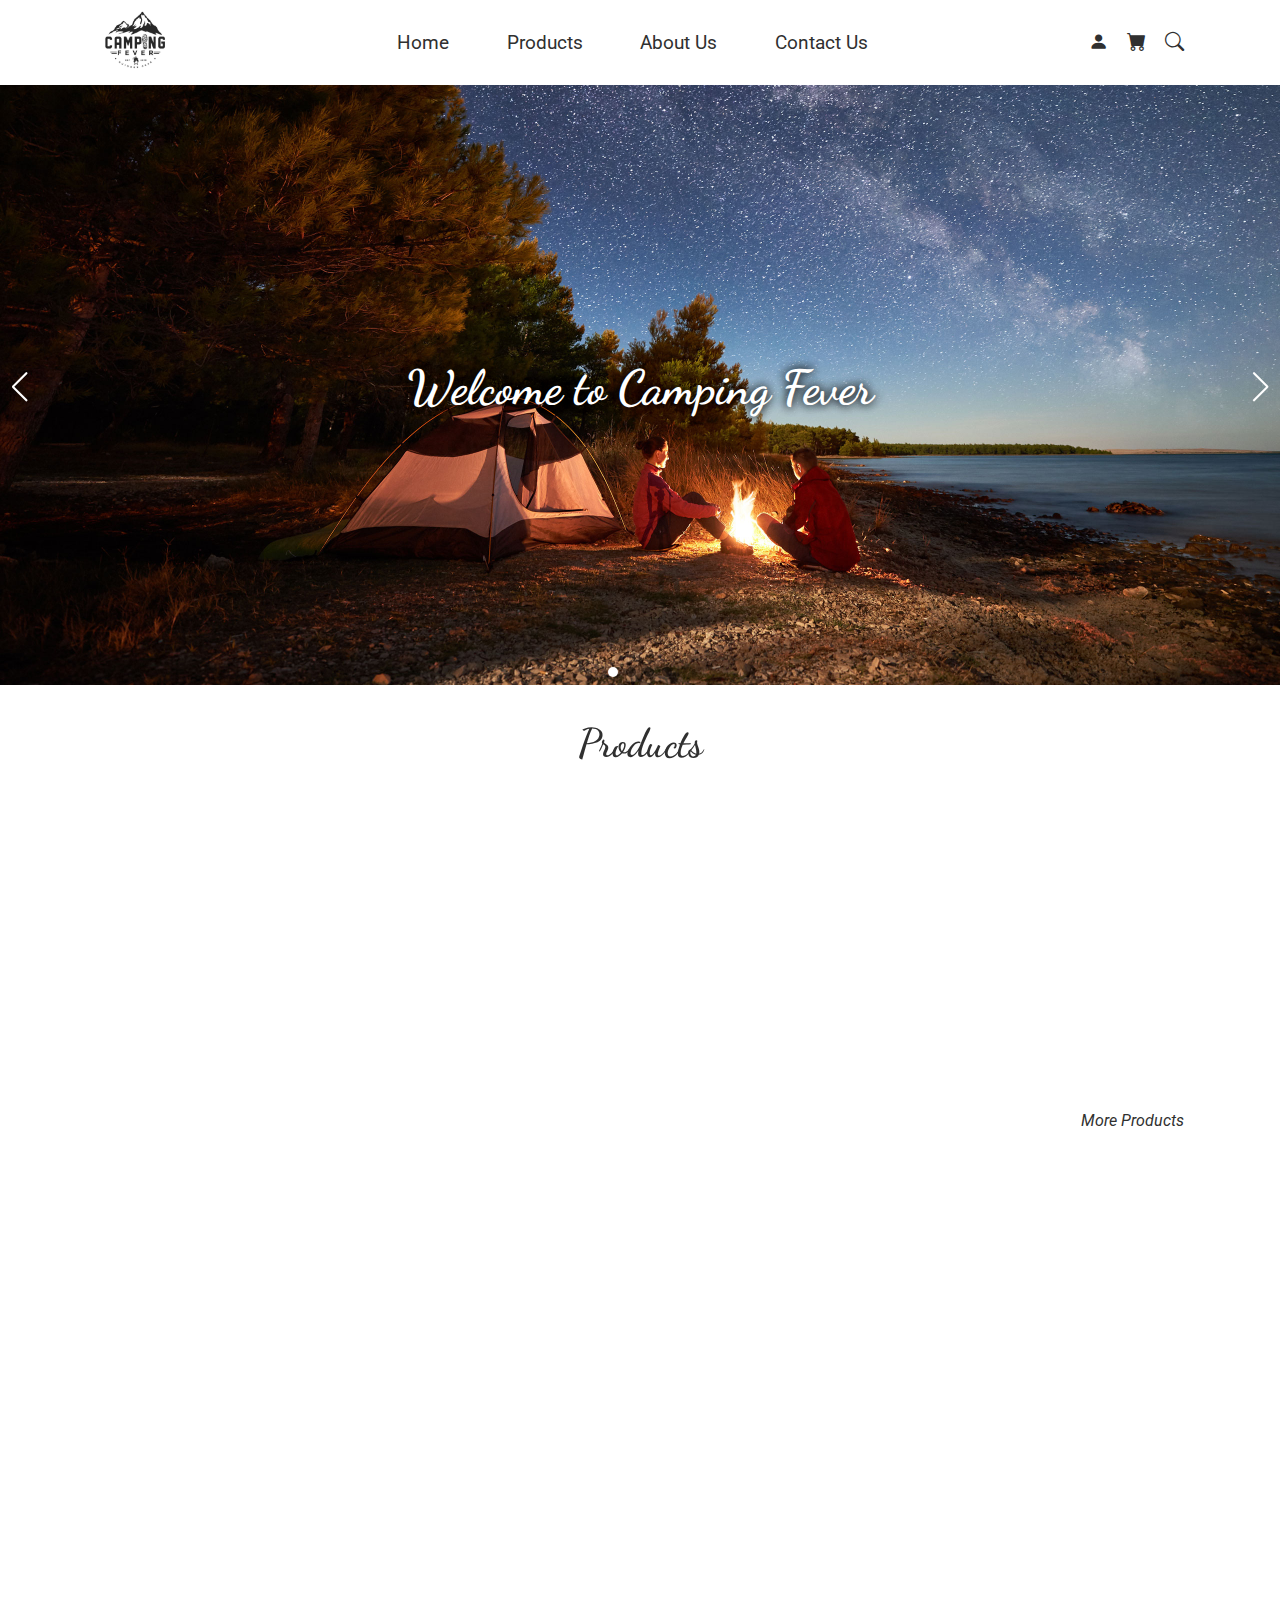
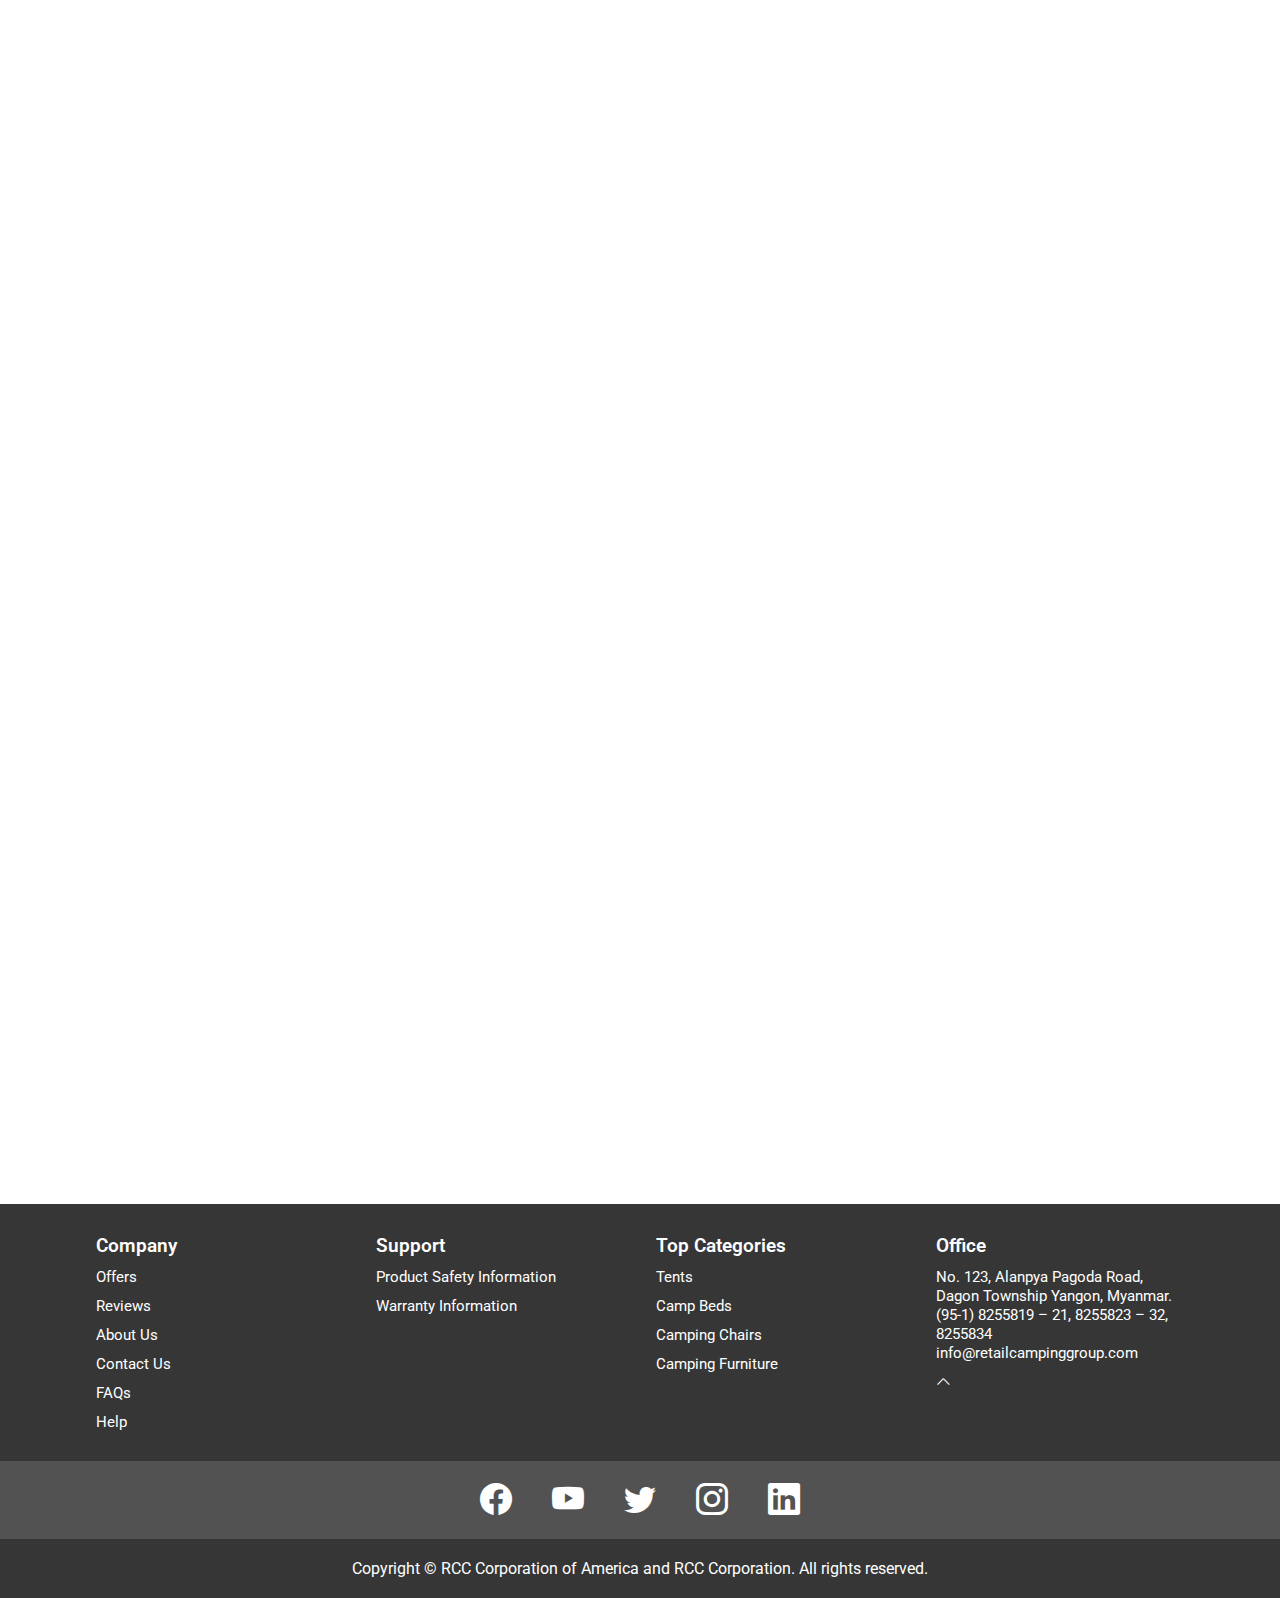
<file: Home.html>
<!DOCTYPE html>
<html lang="en">
	<head>
		<meta charset="UTF-8">
		<meta name="viewport" content="width=device-width, initial-scale=1.0">
		<title>Home</title>
		<link rel="stylesheet" href="css/style.css">
		<link rel="stylesheet" href="css/Home.css">
	</head>
	<body>
		<!-- Navbar -->
		<section class="navbar d-flex">
			<div class="container">
				<div class="nav-contents d-flex">
					<div class="logo">
						<a href="Home.html">
							<img src="./img/logo.jpeg" alt="logo">
						</a>
					</div>
					<ul class="nav-items d-flex">
						<li><a href="Home.html">Home</a></li>
						<li><a href="Products.html">Products</a></li>
						<li><a href="AboutUs.html">About Us</a></li>
						<li><a href="ContactUs.html">Contact Us</a></li>
					</ul>
					<ul class="nav-icons d-flex">
						<li>
							<a href="#" title="person"
								><i class="bi bi-person-fill"></i
							></a>
						</li>
						<li>
							<a href="Basket.html" title="cart"
								><i class="bi bi-cart-fill"></i
							></a>
						</li>
						<li>
							<a href="#" title="search"
								><i class="bi bi-search"></i
							></a>
						</li>
					</ul>
					<div class="navbar-toggle" onclick="toggleBar">
						<div class="bar"></div>
						<div class="bar"></div>
						<div class="bar"></div>
					</div>
				</div>
			</div>
		</section>

		<!-- Slider -->

		<div class="slider">
			<div class="swiper">
				<div class="swiper-wrapper">
					<div class="swiper-slide">
						<img src="./img/camping2.jpg" alt="">
						<h1
							class="title"
							data-aos="fade-up"
							data-aos-duration="2000">
							Welcome to Camping Fever
						</h1>
					</div>
					<div class="swiper-slide">
						<img src="./img/camping1.jpg" alt="">
					</div>
					<div class="swiper-slide">
						<img src="./img/camping3.jpg" alt="">
					</div>
					<div class="swiper-slide">
						<img src="./img/camping4.jpg" alt="">
					</div>
				</div>
				<div class="button">
					<div class="swiper-pagination"></div>
					<div class="swiper-button-prev"></div>
					<div class="swiper-button-next"></div>
				</div>
			</div>
		</div>

		<!-- Products -->
		<p class="title-text my-3" data-aos="zoom-in" data-aos-duration="1000">
			Products
		</p>
		<div class="products container">
			<div
				class="products-card my-3"
				data-aos="fade-up"
				data-aos-duration="1000">
				<div class="card">
					<div class="card-img">
						<a href="#" class="card-text">30% Off</a>
						<a href="Products.html" class="card-title">Tents</a>
						<a href="Products.html">
							<img src="./img/p1.png" alt="p1">
						</a>
					</div>
				</div>

				<div class="card">
					<div class="card-img">
						<a href="Products.html" class="card-title"
							>Equipments</a
						>
						<a href="Products.html">
							<img src="./img/e8.jpg" alt="e8">
						</a>
					</div>
				</div>

				<div class="card">
					<div class="card-img">
						<a href="#" class="card-text">26% Off</a>
						<a href="Products.html" class="card-title"
							>Furnitures</a
						>
						<a href="Products.html">
							<img src="./img/f1.jpg" alt="f1">
						</a>
					</div>
				</div>

				<div class="card">
					<div class="card-img">
						<a href="#" class="card-text">10% Off</a>
						<a href="Products.html" class="card-title">Cookwares</a>
						<a href="Products.html">
							<img src="./img/c2.jpeg" alt="c1">
						</a>
					</div>
				</div>
			</div>
			<a href="Products.html" class="more">
				<p class="my-3">More Products</p>
			</a>
		</div>

		<!-- About Us -->

		<div class="aboutus">
			<div class="aboutus-card container">
				<div
					class="img-card"
					data-aos="fade-right"
					data-aos-duration="1000">
					<img src="./img/camping2.jpg" alt="card1" class="card1">
					<img src="./img/camping3.jpg" alt="card2" class="card2">
				</div>
				<div
					class="aboutus-text"
					data-aos="fade-left"
					data-aos-duration="1000">
					<p id="aboutus" class="title-text">About Us</p>
					<p class="aboutus-body py-2">
						We are passionate about providing outdoor enthusiasts
						with the gear, knowledge, and inspiration they need to
						embark on unforgettable camping and outdoor
						experiences.Our founders, avid campers and nature
						lovers, decided to create a platform that would inspire
						and equip others to explore and connect with the natural
						world.
					</p>
					<a href="AboutUs.html" class="btn">Read More</a>
				</div>
			</div>
		</div>

		<!-- Offers -->
		<p class="title-text my-3" data-aos="zoom-in" data-aos-duration="1000">
			Our Offers
		</p>
		<div class="services">
			<div class="container">
				<div
					class="services-card"
					data-aos="fade-up-left"
					data-aos-duration="1000">
					<div class="img-card">
						<img src="./img/camping1.jpg" alt="">
					</div>
					<div class="services-body">
						<h1>Offers 1</h1>
						<p class="py-2">
							Camping Fever offers family-friendly camping
							packages with larger tents, kid-friendly gear, and
							family-sized cooking equipment. Discover
							family-friendly camping locations and activities.
						</p>
						<a href="Offers.html" class="btn">Read More</a>
					</div>
				</div>
				<div
					class="services-card"
					data-aos="fade-up-left"
					data-aos-duration="1500">
					<div class="img-card">
						<img src="./img/camping2.jpg" alt="">
					</div>
					<div class="services-body">
						<h1>Offers 2</h1>
						<p class="py-2">
							For outdoor enthusiasts, we provide adventure and
							activity packages, including guided trips like
							backpacking and kayaking adventures. Plus, campsite
							reservations at popular destinations.
						</p>
						<a href="Offers.html" class="btn">Read More</a>
					</div>
				</div>
				<div
					class="services-card"
					data-aos="fade-up-left"
					data-aos-duration="2000">
					<div class="img-card">
						<img src="./img/camping3.jpg" alt="">
					</div>
					<div class="services-body">
						<h1>Offers 3</h1>
						<p class="py-2">
							Simplify your camping experience with our
							pre-packaged equipment bundles, including tents,
							sleeping bags, pads, and a camp stove.
							Cost-effective and convenient gear solutions.
						</p>
						<a href="Offers.html" class="btn">Read More</a>
					</div>
				</div>
			</div>
		</div>

		<!-- Reviews -->
		<p
			id="reviews"
			class="title-text my-3"
			data-aos="zoom-in"
			data-aos-duration="1000">
			Reviews
		</p>
		<div class="reviews d-flex mb-3">
			<div class="container d-flex">
				<div
					class="reviews-card d-flex"
					data-aos="fade-right"
					data-aos-duration="1000">
					<div class="img-card">
						<img src="./img/reviews2.jpg" alt="">
					</div>
					<div class="reviews-body">
						<h1>John Doe</h1>
						<div class="reviews-icons py-1">
							<i class="bi bi-star-fill"></i>
							<i class="bi bi-star-fill"></i>
							<i class="bi bi-star-fill"></i>
							<i class="bi bi-star-fill"></i>
						</div>
						<p class="mb-1">
							Camping Fever is a one-stop-shop for all your
							camping and outdoor needs. The store is
							well-organized, making it easy to find what you're
							looking for. The staff is helpful, and they can
							provide good recommendations. My only minor gripe is
							that the prices are a bit on the higher side
							compared to some other stores, but the quality
							justifies the cost.
						</p>
						<a href="Reviews.html" class="btn">Read More</a>
					</div>
				</div>
				<div
					class="reviews-card d-flex"
					data-aos="fade-left"
					data-aos-duration="1000">
					<div class="img-card">
						<img src="./img/reviews4.jpeg" alt="">
					</div>
					<div class="reviews-body">
						<h1>Rosemarie</h1>
						<div class="reviews-icons py-1">
							<i class="bi bi-star-fill"></i>
							<i class="bi bi-star-fill"></i>
							<i class="bi bi-star-fill"></i>
							<i class="bi bi-star-half"></i>
						</div>
						<p class="mb-1">
							Camping Fever is a fantastic place to shop for
							camping gear. The service is exceptional, with
							knowledgeable staff who take the time to assist you.
							The variety of products available is extensive,
							catering to all camping styles. The prices are
							competitive, and they have special offers. I highly
							recommend this store to fellow campers.
						</p>
						<a href="Reviews.html" class="btn">Read More</a>
					</div>
				</div>
			</div>
		</div>

		<!-- Contact Us -->
		<p
			id="contactus"
			class="title-text my-3"
			data-aos="zoom-in"
			data-aos-duration="1000">
			Contact Us
		</p>
		<div class="contactus d-flex mb-3">
			<div class="container d-flex">
				<div
					class="contactus-card"
					data-aos="fade-right"
					data-aos-duration="1000">
					<img
						class="img-card d-flex"
						src="./img/camping2.jpg"
						alt="">

					<div class="contactus-text1 d-flex">
						<h1>Contact Now</h1>
						<p class="py-2">
							Whether you have questions about our products, need
							expert advice on camping gear, we're just a click.
						</p>
						<p>
							<i class="bi bi-geo-alt-fill"></i>

							Address .......... Yangon, Myanmar
						</p>
						<p class="py-1">
							<i class="bi bi-envelope-fill"></i>
							Email Address .......... info@retailcamping.com
						</p>
						<p>
							<i class="bi bi-telephone-fill"></i>
							Phone Number ..... + (18000) 938 <br>
							<a href="ContactUs.html" class="btn mt-2"
								>Contact Now</a
							>
						</p>
					</div>
				</div>
				<div
					class="contactus-card"
					data-aos="fade-left"
					data-aos-duration="1000">
					<img
						class="img-card d-flex"
						src="./img/camping3.jpg"
						alt="">
					<div class="text-card d-flex">
						<div class="contactus-text">
							<h1>Opening Hours</h1>
							<p class="py-2">
								At Camping Fever, we understand that your
								outdoor adventures can happen any day of the
								week.
							</p>
							<p>
								<i class="bi bi-alarm-fill"></i>

								Monday - Friday ........ 8:00AM - 9:00PM
							</p>
							<p class="py-1">
								<i class="bi bi-alarm-fill"></i>
								Saturday .................... 8:30AM - 8:00PM
							</p>
							<p>
								<i class="bi bi-alarm-fill"></i>
								Sunday & Holiday ... 8:30AM - 12:00PM <br>
								<a href="ContactUs.html" class="btn mt-2"
									>Contact Now</a
								>
							</p>
						</div>
					</div>
				</div>
			</div>
		</div>
		<a
			data-aos="zoom-out"
			data-aos-duration="1000"
			class="weatherwidget-io container"
			href="https://forecast7.com/en/21d9295d96/myanmar-burma/"
			data-label_1="MYANMAR (BURMA)"
			data-label_2="WEATHER"
			data-theme="original"
			>MYANMAR (BURMA) WEATHER
		</a>
		<!-- Footer -->
		<div class="main-footer mt-3">
			<div class="footer-card container">
				<ul class="footer-items my-3">
					<li class="f-title pb-2">Company</li>
					<li><a href="Offers.html">Offers</a></li>
					<li><a href="Reviews.html">Reviews</a></li>
					<li><a href="AboutUs.html">About Us</a></li>
					<li><a href="ContactUs.html">Contact Us</a></li>
					<li><a href="#">FAQs</a></li>
					<li><a href="#">Help</a></li>
				</ul>
				<ul class="footer-items my-3">
					<li class="f-title pb-2">Support</li>
					<li><a href="#">Product Safety Information</a></li>
					<li><a href="#">Warranty Information</a></li>
				</ul>
				<ul class="footer-items my-3">
					<li class="f-title pb-2">Top Categories</li>
					<li><a href="Products.html">Tents</a></li>
					<li><a href="Products.html">Camp Beds</a></li>
					<li><a href="Products.html">Camping Chairs</a></li>
					<li><a href="Products.html">Camping Furniture</a></li>
				</ul>
				<ul class="footer-items my-3">
					<li class="f-title pb-2">Office</li>
					<li class="address">
						<a href="#"
							>No. 123, Alanpya Pagoda Road, <br>Dagon Township
							Yangon, Myanmar. <br>(95-1) 8255819 – 21, 8255823
							– 32, 8255834 <br>info@retailcampinggroup.com</a
						>
					</li>
					<li class="top">
						<a href="#" title="Page Top"
							><i class="bi bi-chevron-up"></i
						></a>
					</li>
				</ul>
			</div>
		</div>
		<div class="footer">
			<ul class="footer-icons d-flex container">
				<li>
					<a href="https://www.facebook.com" title="facebook"
						><i class="bi bi-facebook"></i
					></a>
				</li>
				<li>
					<a href="https://www.youtube.com" title="youtube"
						><i class="bi bi-youtube"></i
					></a>
				</li>
				<li>
					<a href="https://www.twitter.com" title="twitter"
						><i class="bi bi-twitter"></i
					></a>
				</li>
				<li>
					<a href="https://www.instagram.com" title="instagram"
						><i class="bi bi-instagram"></i
					></a>
				</li>
				<li>
					<a href="https://mm.linkedin.com" title="linkedin"
						><i class="bi bi-linkedin"></i
					></a>
				</li>
			</ul>
		</div>
		<div class="copyright-text py-2">
			<p class="container">
				Copyright &copy; RCC Corporation of America and RCC Corporation.
				All rights reserved.
			</p>
		</div>
		<script src="https://cdn.jsdelivr.net/npm/swiper/swiper-bundle.min.js"></script>
		<script src="https://unpkg.com/aos@2.3.1/dist/aos.js"></script>
		<script src="js/index.js"></script>
		<script>
			!(function (d, s, id) {
				var js,
					fjs = d.getElementsByTagName(s)[0];
				if (!d.getElementById(id)) {
					js = d.createElement(s);
					js.id = id;
					js.src = "https://weatherwidget.io/js/widget.min.js";
					fjs.parentNode.insertBefore(js, fjs);
				}
			})(document, "script", "weatherwidget-io-js");
		</script>
	</body>
</html>
</file>
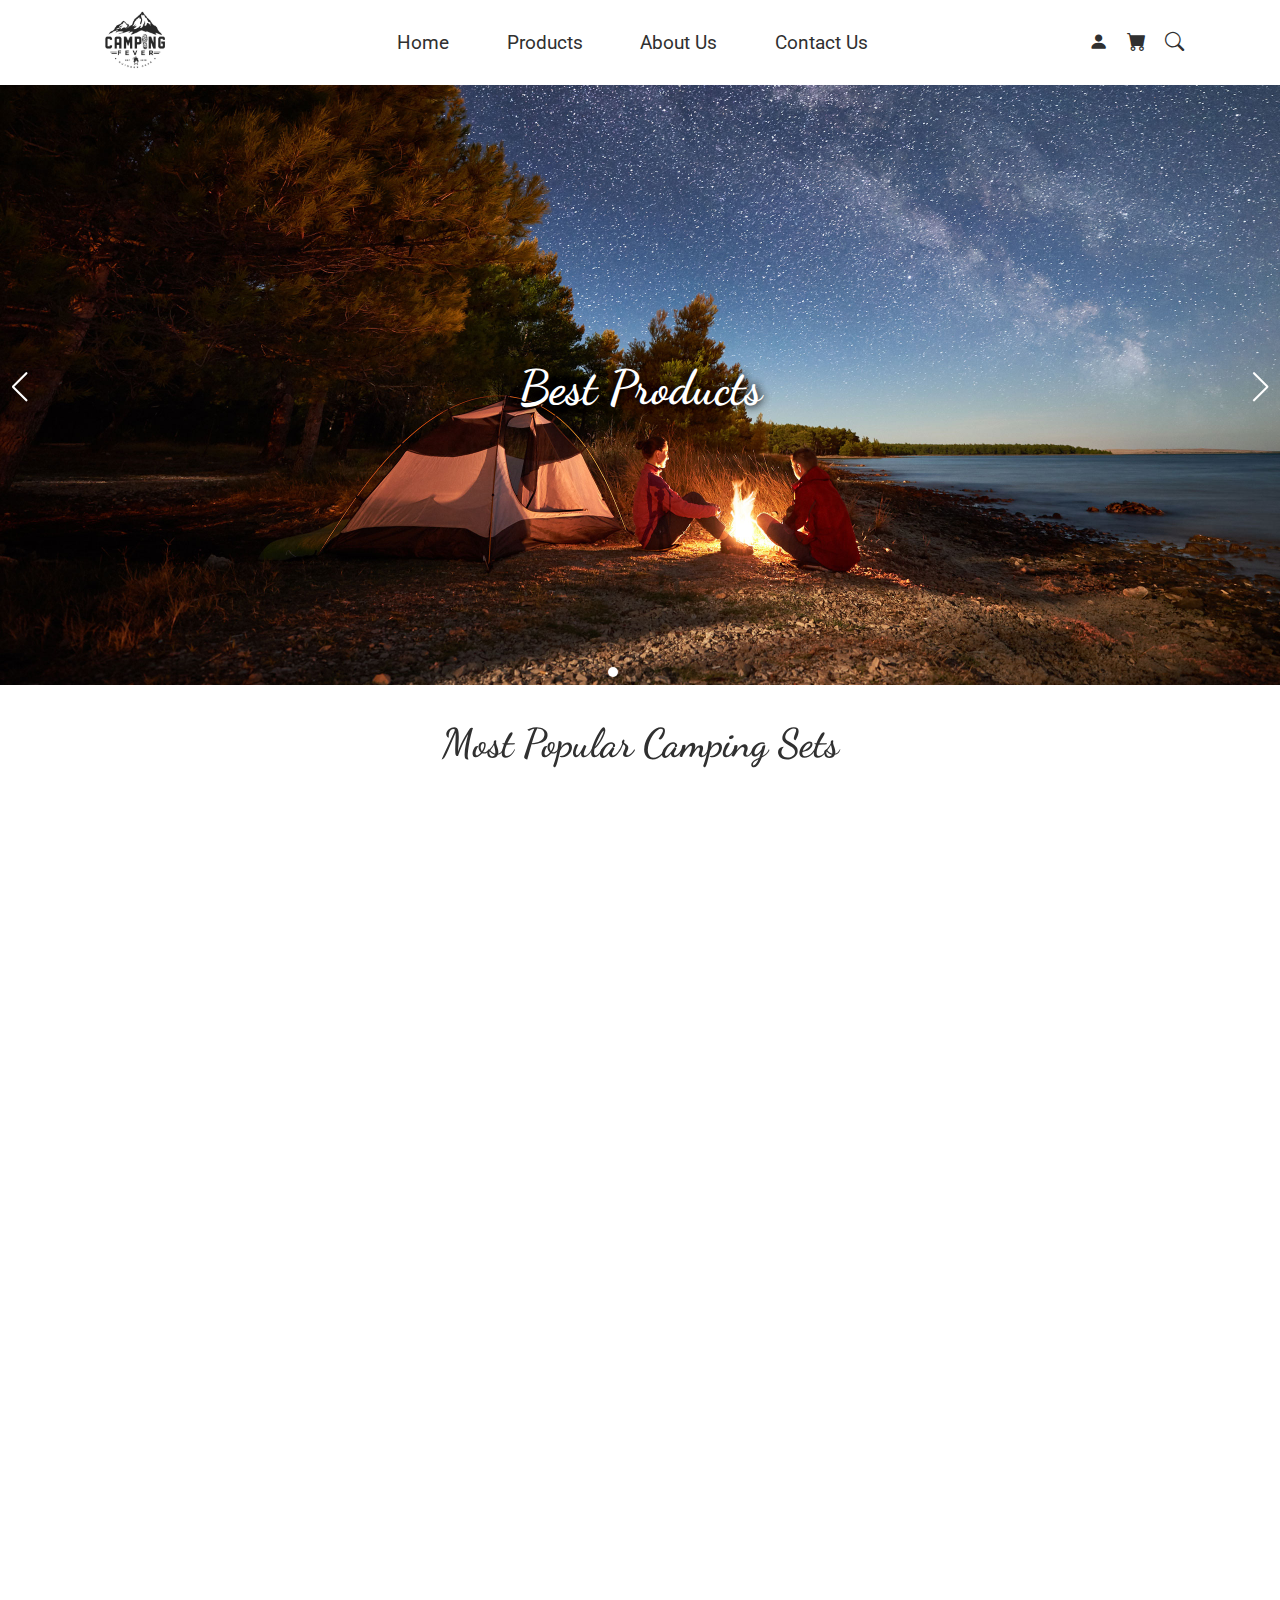
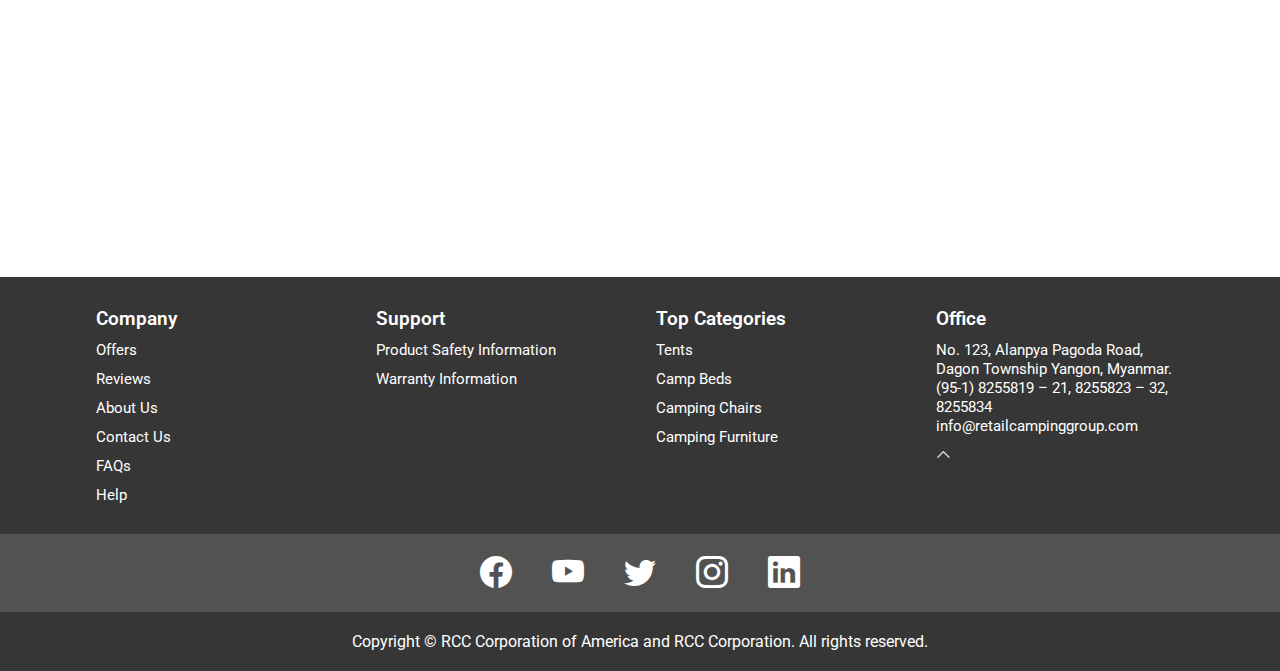
<file: Offers.html>
<!DOCTYPE html>
<html lang="en">
	<head>
		<meta charset="UTF-8">
		<meta name="viewport" content="width=device-width, initial-scale=1.0">
		<title>Offers</title>
		<link rel="stylesheet" href="css/style.css">
		<link rel="stylesheet" href="css/Offers.css">
	</head>
	<body>
		<!-- Navbar -->
		<section class="navbar d-flex">
			<div class="container">
				<div class="nav-contents d-flex">
					<div class="logo">
						<a href="Home.html">
							<img src="./img/logo.jpeg" alt="logo">
						</a>
					</div>
					<ul class="nav-items d-flex">
						<li><a href="Home.html">Home</a></li>
						<li><a href="Products.html">Products</a></li>
						<li><a href="AboutUs.html">About Us</a></li>
						<li><a href="ContactUs.html">Contact Us</a></li>
					</ul>
					<ul class="nav-icons d-flex">
						<li>
							<a href="#">
								<i class="bi bi-person-fill"></i>
							</a>
						</li>

						<li>
							<a href="Basket.html"
								><i class="bi bi-cart-fill"></i
							></a>
						</li>
						<li>
							<a href=""><i class="bi bi-search"></i> </a>
						</li>
					</ul>
					<div class="navbar-toggle" onclick="toggleBar">
						<div class="bar"></div>
						<div class="bar"></div>
						<div class="bar"></div>
					</div>
				</div>
			</div>
		</section>

		<!-- Slider -->

		<div class="slider">
			<div class="swiper">
				<div class="swiper-wrapper">
					<div class="swiper-slide">
						<img src="./img/camping2.jpg" alt="">
						<h1
							class="title"
							data-aos="fade-up"
							data-aos-duration="2000">
							Best Products
						</h1>
					</div>
					<div class="swiper-slide">
						<img src="./img/camping1.jpg" alt="">
					</div>
					<div class="swiper-slide">
						<img src="./img/camping3.jpg" alt="">
					</div>
					<div class="swiper-slide">
						<img src="./img/camping4.jpg" alt="">
					</div>
				</div>
				<div class="button">
					<div class="swiper-pagination"></div>
					<div class="swiper-button-prev"></div>
					<div class="swiper-button-next"></div>
				</div>
			</div>
		</div>

		<!-- Our Offers -->
		<p class="title-text my-3" data-aos="zoom-out" data-aos-duration="1000">
			Most Popular Camping Sets
		</p>
		<div class="offers container">
			<div
				class="offers-card card"
				data-aos="zoom-in"
				data-aos-duration="1000">
				<div class="swiper" id="swiper">
					<div class="swiper-wrapper">
						<div class="swiper-slide">
							<div class="card">
								<div class="card-img">
									<a href="AddtoCart.html">
										<img src="./img/o1.jpg" alt="o1">
									</a>
								</div>
								<p class="card-text">30% Off</p>
								<div class="offers-text">
									<a href="AddtoCart.html" class="card-title">
										<p>
											5-Piece Camping Table and Chair Set
											- 4 Persons
										</p>
									</a>
									<div class="reviews-icons py-1">
										<i class="bi bi-star-fill"></i>
										<i class="bi bi-star-fill"></i>
										<i class="bi bi-star-fill"></i>
										<i class="bi bi-star-fill"></i>
									</div>
									<div class="price d-flex">
										<p>$289.45</p>
										<del>$240.32</del>
									</div>
								</div>
							</div>
						</div>
						<div class="swiper-slide">
							<div class="card">
								<div class="card-img">
									<a href="AddtoCart.html">
										<img src="./img/06.jpg" alt="06">
									</a>
								</div>
								<p class="card-text">30% Off</p>
								<div class="offers-text">
									<a href="AddtoCart.html" class="card-title">
										<p>
											Wenzel 2 Person Camping Kit All in
											One Package
										</p>
									</a>
									<div class="reviews-icons py-1">
										<i class="bi bi-star-fill"></i>
										<i class="bi bi-star-fill"></i>
										<i class="bi bi-star-fill"></i>
										<i class="bi bi-star-fill"></i>
									</div>
									<div class="price d-flex">
										<p>$550.25</p>
										<del>$440.32</del>
									</div>
								</div>
							</div>
						</div>
						<div class="swiper-slide">
							<div class="card">
								<div class="card-img">
									<a href="AddtoCart.html">
										<img src="./img/07.jpg" alt="07">
									</a>
								</div>
								<p class="card-text">10% Off</p>
								<div class="offers-text">
									<a href="AddtoCart.html" class="card-title">
										<p>
											Northwoods Doublewide Padded - 4
											Piece Set
										</p>
									</a>
									<div class="reviews-icons py-1">
										<i class="bi bi-star-fill"></i>
										<i class="bi bi-star-fill"></i>
										<i class="bi bi-star-half"></i>
										<i class="bi bi-star"></i>
									</div>
									<div class="price d-flex">
										<p>$200.33</p>
										<del>$190.00</del>
									</div>
								</div>
							</div>
						</div>
						<div class="swiper-slide">
							<div class="card">
								<div class="card-img">
									<a href="AddtoCart.html">
										<img src="./img/05.jpg" alt="05">
									</a>
								</div>
								<p class="card-text">26% Off</p>
								<div class="offers-text">
									<a href="AddtoCart.html" class="card-title">
										<p>
											Tent set Pure4Fun with sleeping bags
											and chairs
										</p>
									</a>
									<div class="reviews-icons py-1">
										<i class="bi bi-star-fill"></i>
										<i class="bi bi-star-fill"></i>
										<i class="bi bi-star-fill"></i>
										<i class="bi bi-star-fill"></i>
									</div>
									<div class="price d-flex">
										<p>$370.45</p>
										<del>$349.53</del>
									</div>
								</div>
							</div>
						</div>
						<div class="swiper-slide">
							<div class="card">
								<div class="card-img">
									<a href="AddtoCart.html">
										<img src="./img/o2.jpeg" alt="o2">
									</a>
								</div>
								<p class="card-text">5% Off</p>
								<div class="offers-text">
									<a href="AddtoCart.html" class="card-title">
										<p>
											Outwell Feast Cook Set with
											Non-stick Coating
										</p>
									</a>
									<div class="reviews-icons py-1">
										<i class="bi bi-star-fill"></i>
										<i class="bi bi-star-fill"></i>
										<i class="bi bi-star-fill"></i>
										<i class="bi bi-star-half"></i>
									</div>
									<div class="price d-flex">
										<p>$80.54</p>
										<del>$75.32</del>
									</div>
								</div>
							</div>
						</div>
						<div class="swiper-slide">
							<div class="card">
								<div class="card-img">
									<a href="AddtoCart.html">
										<img src="./img/e5.png" alt="e5">
									</a>
								</div>
								<p class="card-text">30% Off</p>
								<div class="offers-text">
									<a href="AddtoCart.html" class="card-title">
										<p>
											Chefs Knife Roll Bag, Waxed Canvas
											Knife Case
										</p>
									</a>
									<div class="reviews-icons py-1">
										<i class="bi bi-star-fill"></i>
										<i class="bi bi-star-fill"></i>
										<i class="bi bi-star-fill"></i>
										<i class="bi bi-star-fill"></i>
									</div>
									<div class="price d-flex">
										<p>$230.40</p>
										<del>$200.35</del>
									</div>
								</div>
							</div>
						</div>
						<div class="swiper-slide">
							<div class="card">
								<div class="card-img">
									<a href="AddtoCart.html">
										<img src="./img/03.jpg" alt="03">
									</a>
								</div>
								<p class="card-text">10% Off</p>
								<div class="offers-text">
									<a href="AddtoCart.html" class="card-title">
										<p>
											Portable Outdoor Camping Cookware
											Set 4-5 Person
										</p>
									</a>
									<div class="reviews-icons py-1">
										<i class="bi bi-star-fill"></i>
										<i class="bi bi-star-fill"></i>
										<i class="bi bi-star-fill"></i>
										<i class="bi bi-star-fill"></i>
									</div>
									<div class="price d-flex">
										<p>$190.65</p>
										<del>$180.43</del>
									</div>
								</div>
							</div>
						</div>
						<div class="swiper-slide">
							<div class="card">
								<div class="card-img">
									<a href="AddtoCart.html">
										<img src="./img/04.jpg" alt="04">
									</a>
								</div>
								<p class="card-text">10% Off</p>
								<div class="offers-text">
									<a href="AddtoCart.html" class="card-title">
										<p>
											Outwell Camping & Picnic Cutlery Set
											with Slimelime
										</p>
									</a>
									<div class="reviews-icons py-1">
										<i class="bi bi-star-fill"></i>
										<i class="bi bi-star-fill"></i>
										<i class="bi bi-star-half"></i>
										<i class="bi bi-star"></i>
									</div>
									<div class="price d-flex">
										<p>$54.65</p>
										<del>$40.32</del>
									</div>
								</div>
							</div>
						</div>
					</div>
					<div class="swiper-button-prev" id="prev"></div>
					<div class="swiper-button-next" id="next"></div>
				</div>
			</div>
		</div>

		<!-- Most Popular Products -->
		<p class="title-text my-3" data-aos="zoom-out" data-aos-duration="1000">
			Most Popular Products
		</p>
		<div class="offers container">
			<div
				class="offers-card"
				data-aos="zoom-in"
				data-aos-duration="1000">
				<div class="swiper" id="swiper1">
					<div class="swiper-wrapper">
						<div class="swiper-slide">
							<div class="card">
								<div class="card-img">
									<a href="AddtoCart.html">
										<img src="./img/e8.jpg" alt="e8">
									</a>
								</div>
								<p class="card-text">3% Off</p>
								<div class="offers-text">
									<a href="AddtoCart.html" class="card-title">
										<p>
											18L Camping Backpack with Waterproof
											- Green
										</p>
									</a>
									<div class="reviews-icons py-1">
										<i class="bi bi-star-fill"></i>
										<i class="bi bi-star-fill"></i>
										<i class="bi bi-star-fill"></i>
										<i class="bi bi-star-fill"></i>
									</div>
									<div class="price d-flex">
										<p>$250.46</p>
										<del>$242.95</del>
									</div>
								</div>
							</div>
						</div>
						<div class="swiper-slide">
							<div class="card">
								<div class="card-img">
									<a href="AddtoCart.html">
										<img src="./img/e10.jpeg" alt="e10">
									</a>
								</div>
								<div class="offers-text">
									<a href="AddtoCart.html" class="card-title">
										<p>
											Lifesystems Outdoor Camping First
											Aid Kit Trek
										</p>
									</a>
									<div class="reviews-icons py-1">
										<i class="bi bi-star-fill"></i>
										<i class="bi bi-star-fill"></i>
										<i class="bi bi-star-fill"></i>
										<i class="bi bi-star"></i>
									</div>
									<div class="price d-flex">
										<p>$81.54</p>
									</div>
								</div>
							</div>
						</div>
						<div class="swiper-slide">
							<div class="card">
								<div class="card-img">
									<a href="AddtoCart.html">
										<img src="./img/e11.jpg" alt="e11">
									</a>
								</div>
								<p class="card-text">10% Off</p>
								<div class="offers-text">
									<a href="AddtoCart.html" class="card-title">
										<p>
											Altimeter/Barometer, Multifunctions
											- GPS, IHM
										</p>
									</a>
									<div class="reviews-icons py-1">
										<i class="bi bi-star-fill"></i>
										<i class="bi bi-star-fill"></i>
										<i class="bi bi-star-fill"></i>
										<i class="bi bi-star-half"></i>
									</div>
									<div class="price d-flex">
										<p>$245.30</p>
										<del>$235.95</del>
									</div>
								</div>
							</div>
						</div>
						<div class="swiper-slide">
							<div class="card">
								<div class="card-img">
									<a href="AddtoCart.html">
										<img src="./img/p4.png" alt="p4">
									</a>
								</div>
								<p class="card-text">10% Off</p>
								<div class="offers-text">
									<a href="AddtoCart.html" class="card-title">
										<p>
											Vango Odyssey Inflatable Family
											Tunnel Tent
										</p>
									</a>
									<div class="reviews-icons py-1">
										<i class="bi bi-star-fill"></i>
										<i class="bi bi-star-fill"></i>
										<i class="bi bi-star-fill"></i>
										<i class="bi bi-star-fill"></i>
									</div>
									<div class="price d-flex">
										<p>$476.69</p>
										<del>$576.69</del>
									</div>
								</div>
							</div>
						</div>
						<div class="swiper-slide">
							<div class="card">
								<div class="card-img">
									<a href="AddtoCart.html">
										<img src="./img/f4.jpeg" alt="f4">
									</a>
								</div>
								<p class="card-text">10% Off</p>
								<div class="offers-text">
									<a href="AddtoCart.html" class="card-title">
										<p>
											Cupboards and Wardrobes, Camping
											Storage
										</p>
									</a>
									<div class="reviews-icons py-1">
										<i class="bi bi-star-fill"></i>
										<i class="bi bi-star-fill"></i>
										<i class="bi bi-star-fill"></i>
										<i class="bi bi-star-fill"></i>
									</div>
									<div class="price d-flex">
										<p>$250.46</p>
										<del>$290.95</del>
									</div>
								</div>
							</div>
						</div>
						<div class="swiper-slide">
							<div class="card">
								<div class="card-img">
									<a href="AddtoCart.html">
										<img src="./img/f7.jpg" alt="f7">
									</a>
								</div>
								<p class="card-text">10% Off</p>
								<div class="offers-text">
									<a href="AddtoCart.html" class="card-title">
										Outwell Brim Coffee Table with 4 - Legs,
										Black Edition
									</a>
									<div class="reviews-icons py-1">
										<i class="bi bi-star-fill"></i>
										<i class="bi bi-star-fill"></i>
										<i class="bi bi-star-fill"></i>
										<i class="bi bi-star-fill"></i>
									</div>
									<div class="price d-flex">
										<p>$245.30</p>
										<del>$235.95</del>
									</div>
								</div>
							</div>
						</div>
						<div class="swiper-slide">
							<div class="card">
								<div class="card-img">
									<a href="AddtoCart.html">
										<img src="./img/p6.png" alt="p6">
									</a>
								</div>
								<p class="card-text">26% Off</p>
								<div class="offers-text">
									<a href="AddtoCart.html" class="card-title">
										<p>
											Grand Canyon CARDOVA 1 Tunnel Tent -
											Olive
										</p>
									</a>
									<div class="reviews-icons py-1">
										<i class="bi bi-star-fill"></i>
										<i class="bi bi-star-fill"></i>
										<i class="bi bi-star"></i>
										<i class="bi bi-star"></i>
									</div>
									<div class="price d-flex">
										<p>$270.45</p>
										<del>$249.53</del>
									</div>
								</div>
							</div>
						</div>
						<div class="swiper-slide">
							<div class="card">
								<div class="card-img">
									<a href="AddtoCart.html">
										<img src="./img/c2.jpeg" alt="c2">
									</a>
								</div>
								<p class="card-text">10% Off</p>
								<div class="offers-text">
									<a href="AddtoCart.html" class="card-title">
										<p>
											Outwell Tea Break Steam Kettle L
											1.8L - Silver
										</p>
									</a>
									<div class="reviews-icons py-1">
										<i class="bi bi-star-fill"></i>
										<i class="bi bi-star-fill"></i>
										<i class="bi bi-star-fill"></i>
										<i class="bi bi-star-fill"></i>
									</div>
									<div class="price d-flex">
										<p>$11.99</p>
										<del>$12.25</del>
									</div>
								</div>
							</div>
						</div>
					</div>
					<div class="swiper-button-prev" id="prev1"></div>
					<div class="swiper-button-next" id="next1"></div>
				</div>
			</div>
		</div>
		<!-- Footer -->
		<div class="main-footer mt-3">
			<div class="footer-card container">
				<ul class="footer-items my-3">
					<li class="f-title pb-2">Company</li>
					<li><a href="Offers.html">Offers</a></li>
					<li><a href="Reviews.html">Reviews</a></li>
					<li><a href="AboutUs.html">About Us</a></li>
					<li><a href="ContactUs.html">Contact Us</a></li>
					<li><a href="#">FAQs</a></li>
					<li><a href="#">Help</a></li>
				</ul>
				<ul class="footer-items my-3">
					<li class="f-title pb-2">Support</li>
					<li><a href="#">Product Safety Information</a></li>
					<li><a href="#">Warranty Information</a></li>
				</ul>
				<ul class="footer-items my-3">
					<li class="f-title pb-2">Top Categories</li>
					<li><a href="Products.html">Tents</a></li>
					<li><a href="Products.html">Camp Beds</a></li>
					<li><a href="Products.html">Camping Chairs</a></li>
					<li><a href="Products.html">Camping Furniture</a></li>
				</ul>
				<ul class="footer-items my-3">
					<li class="f-title pb-2">Office</li>
					<li class="address">
						<a href="#"
							>No. 123, Alanpya Pagoda Road, <br>Dagon Township
							Yangon, Myanmar. <br>(95-1) 8255819 – 21, 8255823
							– 32, 8255834 <br>info@retailcampinggroup.com</a
						>
					</li>
					<li class="top">
						<a href="#" title="Page Top"
							><i class="bi bi-chevron-up"></i
						></a>
					</li>
				</ul>
			</div>
		</div>
		<div class="footer">
			<ul class="footer-icons d-flex container">
				<li>
					<a href="https://www.facebook.com"
						><i class="bi bi-facebook"></i
					></a>
				</li>
				<li>
					<a href="https://www.youtube.com"
						><i class="bi bi-youtube"></i
					></a>
				</li>
				<li>
					<a href="https://www.twitter.com"
						><i class="bi bi-twitter"></i
					></a>
				</li>
				<li>
					<a href="https://www.instagram.com"
						><i class="bi bi-instagram"></i
					></a>
				</li>
				<li>
					<a href="https://mm.linkedin.com"
						><i class="bi bi-linkedin"></i
					></a>
				</li>
			</ul>
		</div>
		<div class="copyright-text py-2">
			<p class="container">
				Copyright &copy; RCC Corporation of America and RCC Corporation.
				All rights reserved.
			</p>
		</div>
		<script src="https://cdn.jsdelivr.net/npm/swiper/swiper-bundle.min.js"></script>
		<script src="https://unpkg.com/aos@2.3.1/dist/aos.js"></script>
		<script src="js/index.js"></script>
	</body>
</html>
</file>
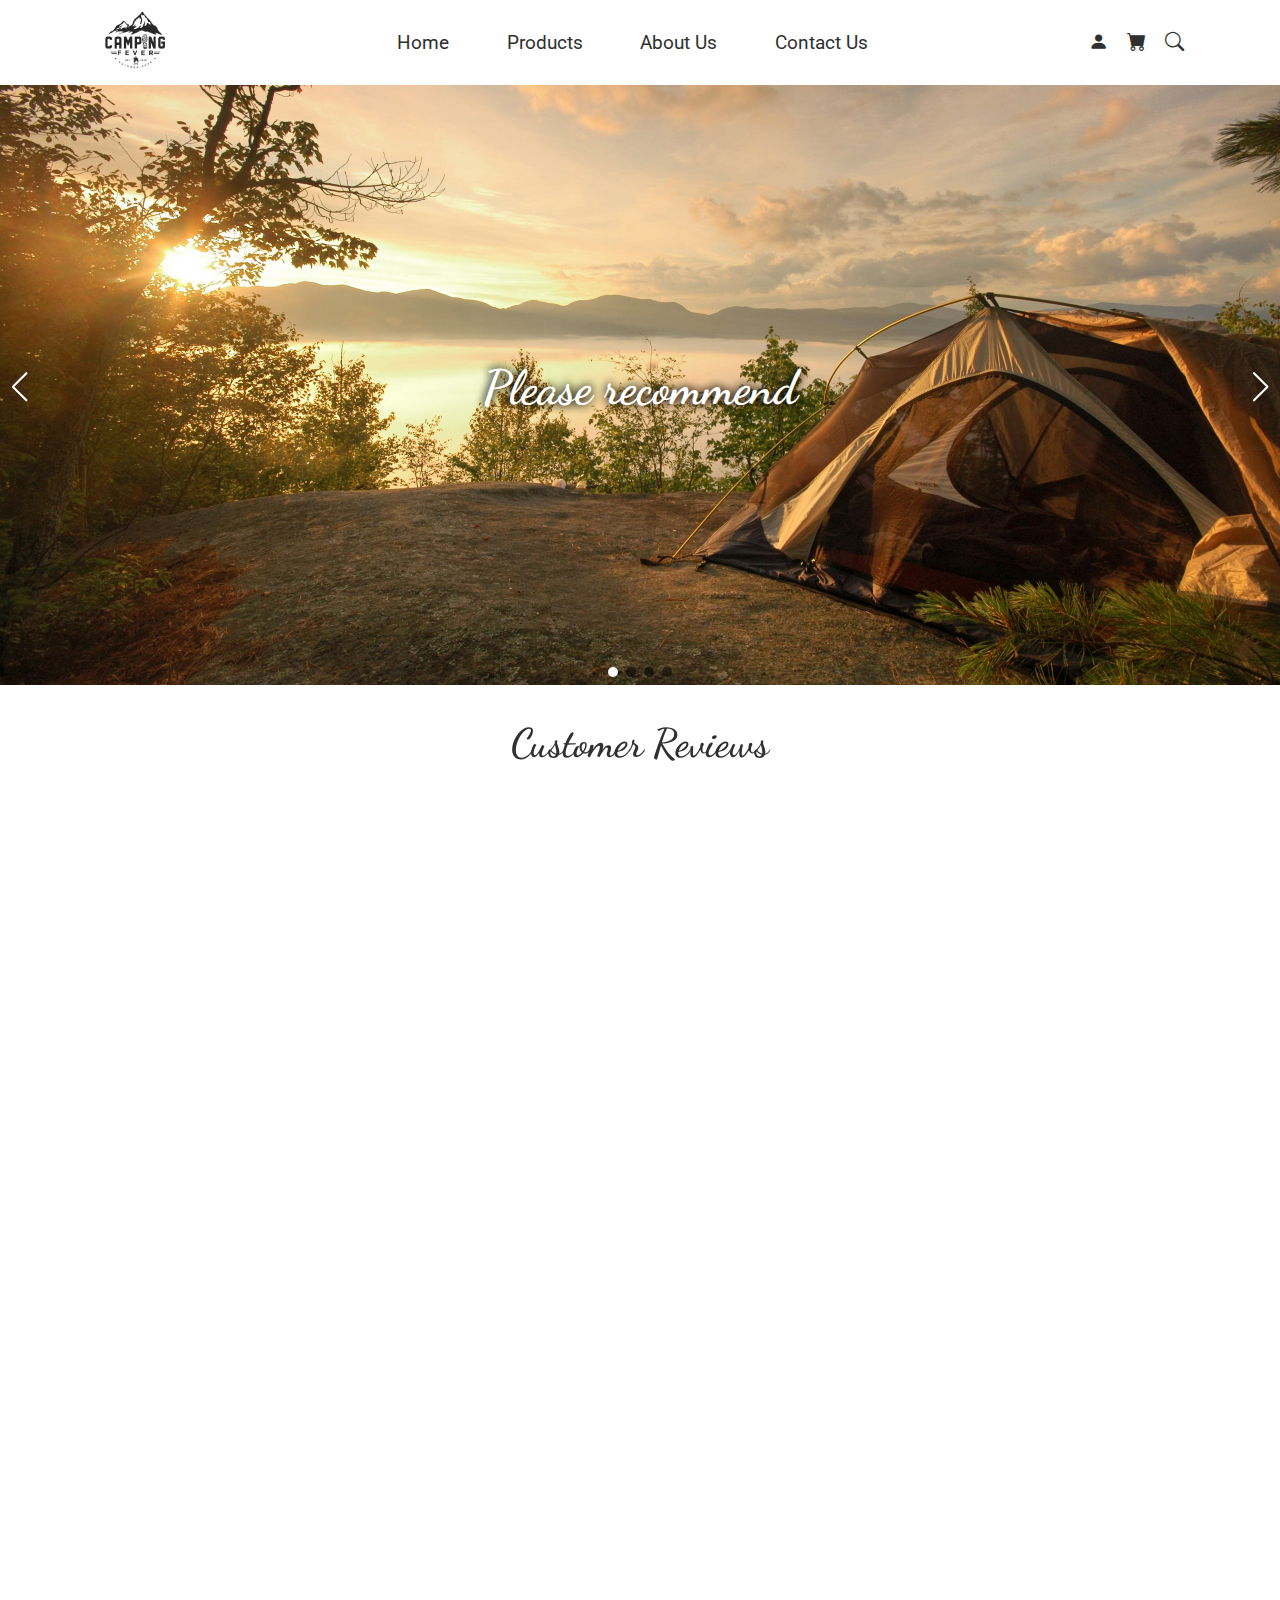
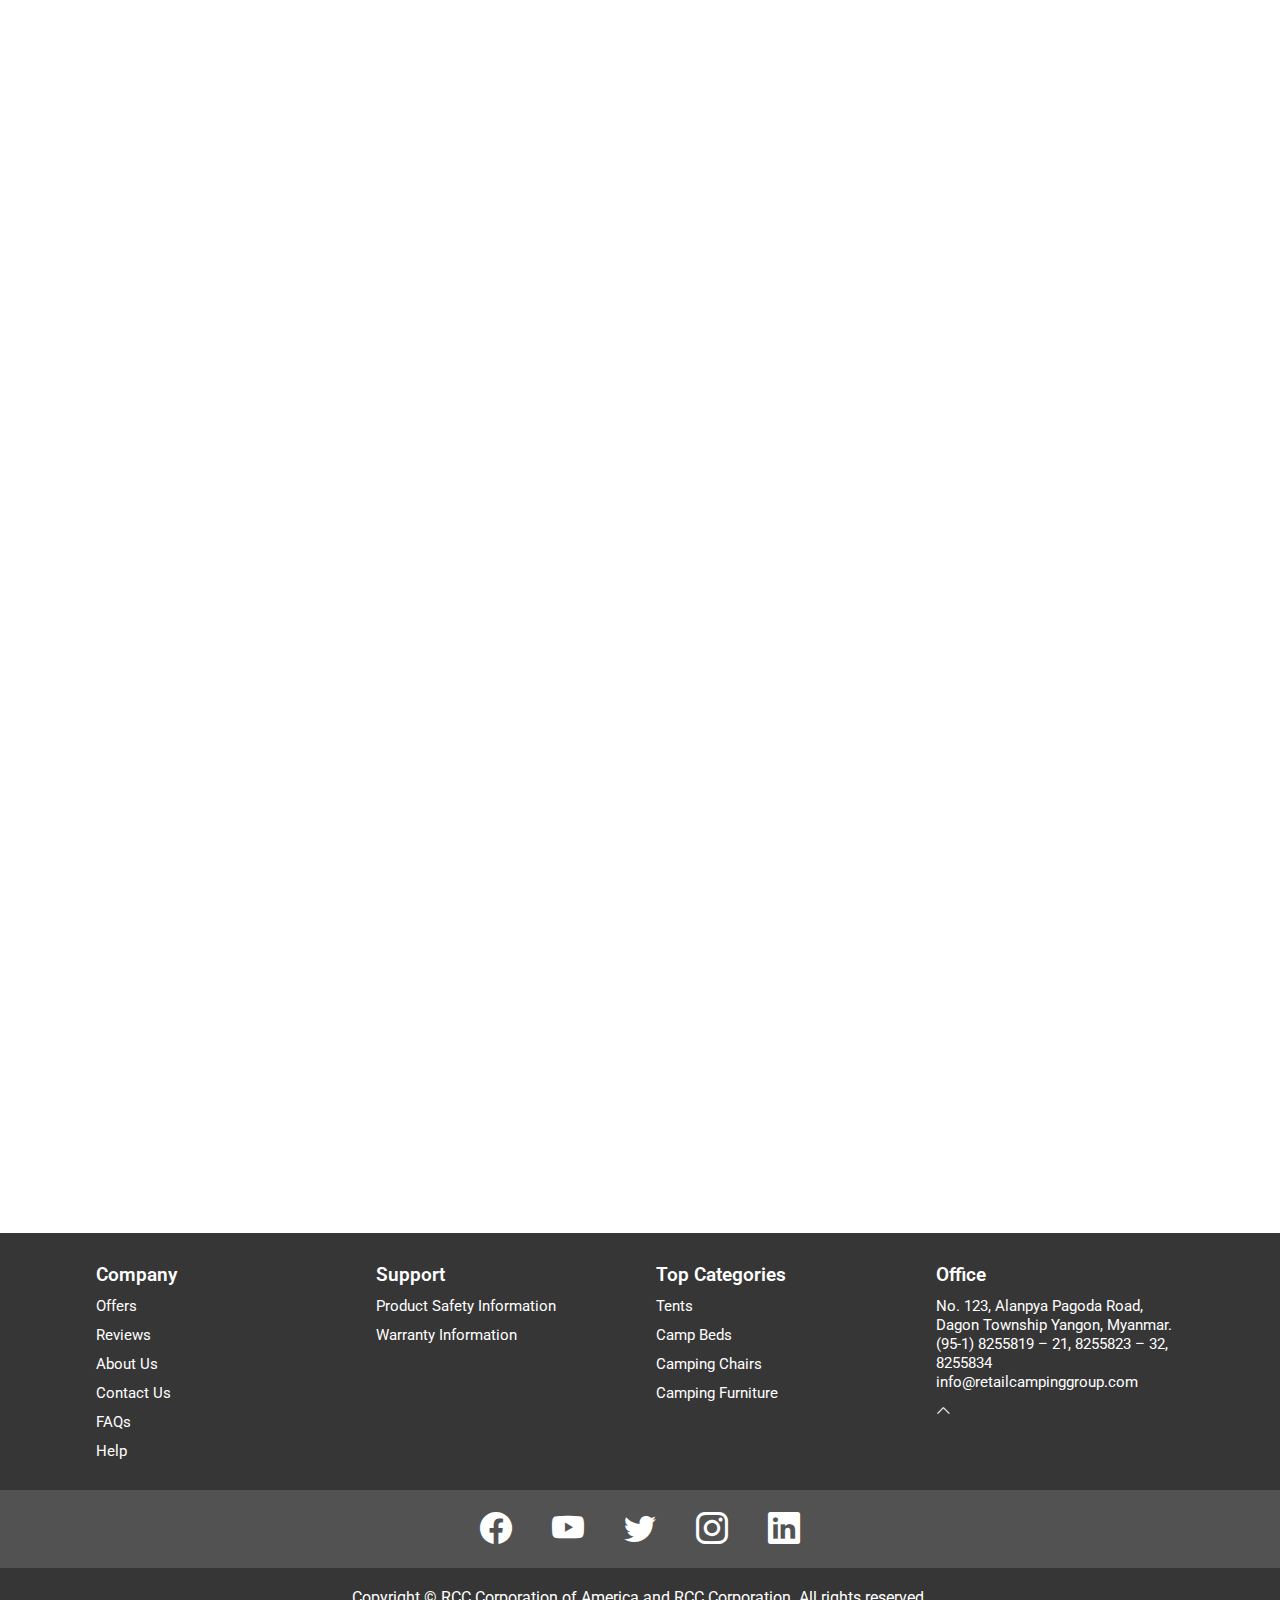
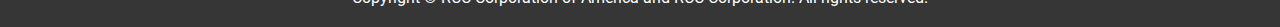
<file: Reviews.html>
<!DOCTYPE html>
<html lang="en">
	<head>
		<meta charset="UTF-8">
		<meta name="viewport" content="width=device-width, initial-scale=1.0">
		<title>Reviews</title>
		<link rel="stylesheet" href="css/style.css">
		<link rel="stylesheet" href="css/Reviews.css">
	</head>
	<body>
		<!-- Navbar -->
		<section class="navbar d-flex">
			<div class="container">
				<div class="nav-contents d-flex">
					<div class="logo">
						<a href="Home.html">
							<img src="./img/logo.jpeg" alt="logo">
						</a>
					</div>
					<ul class="nav-items d-flex">
						<li><a href="Home.html">Home</a></li>
						<li><a href="Products.html">Products</a></li>
						<li><a href="AboutUs.html">About Us</a></li>
						<li><a href="ContactUs.html">Contact Us</a></li>
					</ul>
					<ul class="nav-icons d-flex">
						<li>
							<a href=""><i class="bi bi-person-fill"></i></a>
						</li>
						<li>
							<a href="Basket.html"
								><i class="bi bi-cart-fill"></i
							></a>
						</li>
						<li>
							<a href=""><i class="bi bi-search"></i></a>
						</li>
					</ul>
					<div class="navbar-toggle" onclick="toggleBar">
						<div class="bar"></div>
						<div class="bar"></div>
						<div class="bar"></div>
					</div>
				</div>
			</div>
		</section>
		<!-- Slider -->

		<div class="slider">
			<div class="swiper">
				<div class="swiper-wrapper">
					<div class="swiper-slide">
						<img src="./img/camping1.jpg" alt="">
						<h1
							class="title"
							data-aos="fade-up"
							data-aos-duration="2000">
							Please recommend
						</h1>
					</div>
					<div class="swiper-slide">
						<img src="./img/camping2.jpg" alt="">
					</div>
					<div class="swiper-slide">
						<img src="./img/camping3.jpg" alt="">
					</div>
					<div class="swiper-slide">
						<img src="./img/camping4.jpg" alt="">
					</div>
				</div>
				<div class="button">
					<div class="swiper-pagination"></div>
					<div class="swiper-button-prev"></div>
					<div class="swiper-button-next"></div>
				</div>
			</div>
		</div>

		<!-- Reviews -->
		<p class="title-text my-3" data-aos="zoom-in" data-aos-duration="1000">
			Customer Reviews
		</p>
		<div class="customer-review container">
			<div class="card" data-aos="fade-right" data-aos-duration="1000">
				<div class="img-card d-flex">
					<img src="./img/e8.jpg" alt="e8">
				</div>
				<h1 class="rate">
					18L Camping Backpack with Waterproof - Green
				</h1>
			</div>
			<div
				class="reviews-textcard"
				data-aos="fade-left"
				data-aos-duration="1000">
				<div class="reviews-text">
					<h1 class="rate">4.7</h1>
					<div class="review-length">
						<i class="bi bi-star-fill"></i>
						<i class="bi bi-star-fill"></i>
						<i class="bi bi-star-fill"></i>
						<i class="bi bi-star-fill"></i>
						<i class="bi bi-star-fill"></i>
					</div>
					<h1 class="base">Based on 3 reviews</h1>
				</div>
				<div class="reviews-text">
					<div class="reviews-length">
						<progress
							class="gray-progress"
							value="80"
							max="100"></progress>
						<i class="bi bi-star-fill"></i>
						<i class="bi bi-star-fill"></i>
						<i class="bi bi-star-fill"></i>
						<i class="bi bi-star-fill"></i>
						<i class="bi bi-star-fill"></i>
						(2)
					</div>
					<div class="reviews-length">
						<progress
							class="gray-progress"
							value="60"
							max="100"></progress>
						<i class="bi bi-star-fill"></i>
						<i class="bi bi-star-fill"></i>
						<i class="bi bi-star-fill"></i>
						<i class="bi bi-star-fill"></i>
						<i class="bi bi-star"></i>
						(1)
					</div>
					<div class="reviews-length">
						<progress
							class="gray-progress"
							value="40"
							max="100"></progress>
						<i class="bi bi-star-fill"></i>
						<i class="bi bi-star-fill"></i>
						<i class="bi bi-star-fill"></i>
						<i class="bi bi-star"></i>
						<i class="bi bi-star"></i>
						(0)
					</div>
					<div class="reviews-length">
						<progress
							class="gray-progress"
							value="20"
							max="100"></progress>
						<i class="bi bi-star-fill"></i>
						<i class="bi bi-star-fill"></i>
						<i class="bi bi-star"></i>
						<i class="bi bi-star"></i>
						<i class="bi bi-star"></i>
						(0)
					</div>
					<div class="reviews-length">
						<progress
							class="gray-progress"
							value="10"
							max="100"></progress>
						<i class="bi bi-star-fill"></i>
						<i class="bi bi-star"></i>
						<i class="bi bi-star"></i>
						<i class="bi bi-star"></i>
						<i class="bi bi-star"></i>
						(0)
					</div>
				</div>
			</div>
		</div>

		<p class="title-text my-3" data-aos="zoom-in" data-aos-duration="1000">
			Reviews (4)
		</p>
		<div class="reviews d-flex mb-3">
			<div class="container d-flex">
				<div
					class="reviews-card d-flex"
					data-aos="fade-right"
					data-aos-duration="1000">
					<div class="img-card">
						<img src="./img/reviews1.jpg" alt="reviews1">
					</div>
					<div class="reviews-body">
						<h1>Chris Lee</h1>
						<div class="reviews-icons py-1">
							<i class="bi bi-star-fill"></i>
							<i class="bi bi-star-fill"></i>
							<i class="bi bi-star-fill"></i>
							<i class="bi bi-star-fill"></i>
						</div>
						<p class="mb-1">
							I was on a budget but didn't want to compromise on
							quality, and 18L Camping Backpack with Waterproof -
							Green exceeded my expectations. It offers great
							value for the price. I've used it for multiple
							trips, and it still looks and performs like new.
							It's a wise investment for anyone looking for an
							affordable yet reliable tent.
						</p>
					</div>
				</div>
				<div
					class="reviews-card d-flex"
					data-aos="fade-left"
					data-aos-duration="1000">
					<div class="img-card">
						<img src="./img/reviews2.jpg" alt="reviews2">
					</div>
					<div class="reviews-body">
						<h1>John Doe</h1>
						<div class="reviews-icons py-1">
							<i class="bi bi-star-fill"></i>
							<i class="bi bi-star-fill"></i>
							<i class="bi bi-star-fill"></i>
							<i class="bi bi-star-half"></i>
						</div>
						<p class="mb-1">
							I encountered a sudden downpour on our last camping
							trip, and 18L Camping Backpack with Waterproof -
							Green kept us dry. The rainfly covers well, and the
							bathtub floor design prevents any water from seeping
							in. However, the only minor issue was the zippers
							getting stuck occasionally, which can be a bit
							frustrating.
						</p>
					</div>
				</div>
			</div>
		</div>
		<div class="reviews d-flex mb-3">
			<div class="container d-flex">
				<div
					class="reviews-card d-flex"
					data-aos="fade-right"
					data-aos-duration="1000">
					<div class="img-card">
						<img src="./img/reviews3.jpeg" alt="reviews3">
					</div>
					<div class="reviews-body">
						<h1>Alexander</h1>
						<div class="reviews-icons py-1">
							<i class="bi bi-star-fill"></i>
							<i class="bi bi-star-fill"></i>
							<i class="bi bi-star-fill"></i>
							<i class="bi bi-star-fill"></i>
						</div>
						<p class="mb-1">
							What I love about this tent is its adaptability.
							Whether you're camping in warm weather or chilly
							nights, it performs well. The rainfly keeps you dry
							in wet conditions, and the mesh windows keep you
							cool in the heat. The only downside is that it can
							be a bit chilly on cold nights, so be prepared with
							warm sleeping gear.
						</p>
					</div>
				</div>
				<div
					class="reviews-card d-flex"
					data-aos="fade-left"
					data-aos-duration="1000">
					<div class="img-card">
						<img src="./img/reviews4.jpeg" alt="reviews4">
					</div>
					<div class="reviews-body">
						<h1>Rosemarie</h1>
						<div class="reviews-icons py-1">
							<i class="bi bi-star-fill"></i>
							<i class="bi bi-star-fill"></i>
							<i class="bi bi-star-fill"></i>
							<i class="bi bi-star-half"></i>
						</div>
						<p class="mb-1">
							18L Camping Backpack with Waterproof - Green has a
							lot of potential, but there are a few areas where it
							could be improved. First, the setup instructions
							could be clearer. Second, the stakes provided could
							be more robust. And lastly, the zippers sometimes
							catch on the fabric. With a few upgrades, this could
							be a top-tier tent.
						</p>
					</div>
				</div>
			</div>
		</div>

		<div
			data-aos="fade-up"
			data-aos-duration="1500"
			data-aos-anchor-placement="top-bottom">
			<p class="title-text my-3">Rating</p>
			<div class="rating">
				<i class="bi bi-star"></i>
				<i class="bi bi-star"></i>
				<i class="bi bi-star"></i>
				<i class="bi bi-star"></i>
				<i class="bi bi-star"></i>
			</div>

			<p class="title-text my-3">Your Review</p>
			<form class="container">
				<div class="contact-form">
					<div class="form-row">
						<div class="row-form">
							<label for="first-name">First Name</label>
							<input
								type="text"
								id="first-name"
								name="first-name"
								class="mt-2"
								placeholder="First Name"
								required>
						</div>
						<div class="row-form">
							<label for="last-name">Last Name</label>
							<input
								type="text"
								id="last-name"
								name="last-name"
								class="mt-2"
								placeholder="Last Name"
								required>
						</div>
						<div class="row-form">
							<label for="email">Email Address</label>
							<input
								type="email"
								id="email"
								name="email"
								class="mt-2"
								placeholder="Email"
								required>
						</div>
						<div class="row-form">
							<label for="message">Message</label>
							<textarea
								id="message"
								name="message"
								cols="20"
								rows="10"
								class="mt-2"
								placeholder="Why do you recommend ..."></textarea>
						</div>
					</div>
					<div class="form-actions">
						<button type="submit" class="but">Add a Review</button>
					</div>
				</div>
			</form>
		</div>
		<!-- Footer -->
		<div class="main-footer mt-3">
			<div class="footer-card container">
				<ul class="footer-items my-3">
					<li class="f-title pb-2">Company</li>
					<li><a href="Offers.html">Offers</a></li>
					<li><a href="Reviews.html">Reviews</a></li>
					<li><a href="AboutUs.html">About Us</a></li>
					<li><a href="ContactUs.html">Contact Us</a></li>
					<li><a href="#">FAQs</a></li>
					<li><a href="#">Help</a></li>
				</ul>
				<ul class="footer-items my-3">
					<li class="f-title pb-2">Support</li>
					<li><a href="#">Product Safety Information</a></li>
					<li><a href="#">Warranty Information</a></li>
				</ul>
				<ul class="footer-items my-3">
					<li class="f-title pb-2">Top Categories</li>
					<li><a href="Products.html">Tents</a></li>
					<li><a href="Products.html">Camp Beds</a></li>
					<li><a href="Products.html">Camping Chairs</a></li>
					<li><a href="Products.html">Camping Furniture</a></li>
				</ul>
				<ul class="footer-items my-3">
					<li class="f-title pb-2">Office</li>
					<li class="address">
						<a href="#"
							>No. 123, Alanpya Pagoda Road, <br>Dagon Township
							Yangon, Myanmar. <br>(95-1) 8255819 – 21, 8255823
							– 32, 8255834 <br>info@retailcampinggroup.com</a
						>
					</li>
					<li class="top">
						<a href="#" title="Page Top"
							><i class="bi bi-chevron-up"></i
						></a>
					</li>
				</ul>
			</div>
		</div>
		<div class="footer">
			<ul class="footer-icons d-flex container">
				<li>
					<a href="https://www.facebook.com"
						><i class="bi bi-facebook"></i
					></a>
				</li>
				<li>
					<a href="https://www.youtube.com"
						><i class="bi bi-youtube"></i
					></a>
				</li>
				<li>
					<a href="https://www.twitter.com"
						><i class="bi bi-twitter"></i
					></a>
				</li>
				<li>
					<a href="https://www.instagram.com"
						><i class="bi bi-instagram"></i
					></a>
				</li>
				<li>
					<a href="https://mm.linkedin.com"
						><i class="bi bi-linkedin"></i
					></a>
				</li>
			</ul>
		</div>
		<div class="copyright-text py-2">
			<p class="container">
				Copyright &copy; RCC Corporation of America and RCC Corporation.
				All rights reserved.
			</p>
		</div>
		<script src="https://cdn.jsdelivr.net/npm/swiper/swiper-bundle.min.js"></script>
		<script src="https://unpkg.com/aos@2.3.1/dist/aos.js"></script>
		<script src="js/index.js"></script>
	</body>
</html>
</file>
<file: css/Home.css>
/* Products */

.products-card,
.sub-products {
	display: flex;
	gap: 30px;
	flex-wrap: wrap;
}

.products-card > * {
	flex: 1;
	border: 2px solid #d3d3d3;
	border-radius: 20px;
}

.card {
	overflow: hidden;
	position: relative;
}

.card-title {
	position: absolute;
	font-size: var(--primary-fz);
	font-weight: var(--primary-fw);
	color: var(--secondary-fc);
	text-shadow: var(--primary-textshadow);
	z-index: 1;
	top: 70%;
	left: 50%;
	transform: translate(-50%, -50%);
	text-decoration: none;
}

.card-text {
	position: absolute;
	color: var(--tertiary-fc);
	z-index: 1;
	top: 1em;
	left: 1em;
	padding: 2px 20px;
	text-decoration: none;
	border: 2px solid transparent;
	border-color: var(--tertiary-fc);
	border-radius: 20px;
}

.card .card-img {
	height: 280px;
	width: 100%;
}

.card .card-img img {
	transition: all 0.7s;
	border-radius: 20px;
}

.card .card-img img:hover {
	transform: scale(1.1);
	opacity: 0.8;
}

.card .card-img img {
	width: 100%;
	height: 100%;
	object-fit: cover;
}

.more {
	text-decoration: none;
	color: var(--primary-fc);
	text-align: end;
	font-style: italic;
	transition: all 0.5s;
}
/* Media Queries */
@media (max-width: 1200px) {
	.products-card > * {
		height: 250px;
	}
}

@media (max-width: 1150px) {
	.products-card > * {
		flex: 1 1 45%;
	}
}

@media (max-width: 550px) {
	.products-card > * {
		flex: 1 1 100%;
	}
}

/* About Us */

.aboutus-card {
	display: flex;
	flex-wrap: wrap;
	gap: 2em;
}

.aboutus-card > * {
	flex: 1;
}

.img-card,
.aboutus-text {
	position: relative;
}
.aboutus-card .img-card img {
	object-fit: cover;
}

.card1,
.card2 {
	width: 68%;
	height: 80%;
}

.card2 {
	position: absolute;
	bottom: 0;
	right: 0;
}

#aboutus {
	text-align: left;
}

.aboutus-body {
	line-height: var(--primary-lineheight);
	color: var(--primary-fc);
	/* text-align: justify; */
}

/* Media Queries */
@media (max-width: 1200px) {
	.container {
		width: 85%;
	}
}

@media (max-width: 989px) {
	.card2 {
		opacity: 0;
	}

	.card1 {
		opacity: 1;
		height: 100%;
		width: 100%;
	}
}

@media (max-width: 768px) {
	.aboutus-card > * {
		flex: 1 1 100%;
	}

	.aboutus-text {
		display: flex;
		flex-direction: column;
		justify-content: center;
		align-items: center;
		text-align: center;
	}
}

/* Services, Reviews */
.services .container {
	display: flex;
	flex-wrap: wrap;
	gap: 2em;
}

.services-card {
	flex: 1;
}

.services-card .img-card,
.reviews-card .img-card {
	display: flex;
	justify-content: center;
}

.reviews-card .img-card {
	justify-content: left !important;
}

.services-card img,
.reviews-card img {
	object-fit: cover;
	height: 90px;
	width: 90px;
	border-radius: 50%;
}

.reviews .container {
	gap: 2em;
}

.reviews-card {
	flex-direction: column;
}

.services-body,
.reviews-body {
	color: var(--primary-fc);
	line-height: var(--primary-lineheight);
	text-align: center;
}

.reviews-body {
	text-align: left !important;
}

.reviews-body p {
	text-align: justify;
}

.services-card h1,
.reviews-card h1 {
	font-size: var(--primary-fz);
	margin: 20px 0px 0px 0px;
}

.reviews-icons i {
	color: rgb(206, 206, 0);
}

/* Media Queries */
@media (max-width: 989px) {
	.services > .container > * {
		flex: 1 1 45%;
	}
}

@media (max-width: 768px) {
	.services > .container > * {
		flex: 1 1 100%;
	}

	.reviews > * {
		flex-direction: column;
	}

	.reviews-card img {
		margin-top: 20px;
	}
}

/* Contact Us */

.contactus .container {
	gap: 2em;
}

.contactus-card {
	position: relative;
	width: 60%;
	border: 1px solid #000000;
}

.contactus-card .img-card {
	width: 100%;
	height: 350px;
	transition: all 0.5s ease;
	object-fit: cover;
	background-position: center;
}

.contactus-card h1 {
	font-weight: normal;
	font-size: var(--secondary-fz);
	font-family: var(--title-font);
}

.contactus-text1,
.text-card {
	position: absolute;
	top: 0;
	left: 0;
	right: 0;
	bottom: 0;
	padding: 20px;
	flex-direction: column;
	justify-content: center;
	overflow: hidden;
	z-index: 1;
	opacity: 1;
	color: var(--secondary-fc);
	text-shadow: var(--primary-textshadow);
}

.contactus-card:hover .img-card {
	opacity: 0;
	transition: all 0.7s ease;
}

.contactus-card:hover .contactus-text1,
.contactus-card:hover .text-card {
	opacity: 1;
	color: var(--primary-fc);
	transition: all 0.5s ease;
	text-shadow: none;
	cursor: pointer;
}

/* .contactus-text1 p {
	text-align: justify;
} */

.contactus-text1 i,
.text-card i {
	padding-right: 10px;
}

.text-card i {
	color: rgb(0, 168, 126);
}

/* Media Queries */
@media (max-width: 900px) {
	.contactus > * {
		font-size: 15px;
	}

	.contactus-card .img-card {
		height: 350px;
	}
}

@media (max-width: 768px) {
	.contactus > * {
		flex-direction: column;
	}

	.contactus-card {
		width: 100%;
	}

	.contactus-card .img-card {
		height: 350px;
	}
}
</file>
<file: css/AboutUs.css>
/* About Us */

.aboutus-card {
	display: flex;
	flex-wrap: wrap;
	gap: 2em;
}

#aboutus {
	text-align: left;
}
.aboutus-card > * {
	flex: 1;
}

.img-card {
	position: relative;
}

.aboutus2 img {
	width: 100%;
	object-fit: cover;
}

.aboutus2 .aboutus-text {
	display: flex;
	flex-direction: column;
	justify-content: center;
}

.card1,
.card2 {
	width: 68%;
	height: 75%;
	object-fit: cover;
}

.card2 {
	position: absolute;
	bottom: 0;
	right: 0;
}

.aboutus-body {
	color: var(--primary-fc);
	text-align: left;
}

.text {
	line-height: var(--primary-lineheight);
	text-align: justify;
}

.offer-contents .logo img {
	object-fit: cover;
	width: 100%;
	height: 190px;
}

.offer-contents {
	display: flex;
	flex-wrap: wrap;
	justify-content: space-between;
	gap: 2em;
}

.offer-contents > * {
	flex: 1;
}

.offer-text {
	font-size: var(--primary-fz);
	font-family: var(--secondary-titlefont);
	text-align: center;
	color: var(--primary-fc);
}

@media (max-width: 1200px) {
	.offer-contents .logo img {
		width: 300px;
		height: 220px;
	}
}

@media (max-width: 989px) {
	.card2 {
		opacity: 0;
	}

	.card1 {
		opacity: 1;
		height: 100%;
		width: 100%;
	}

	.offer-contents > * {
		flex: 1 1 30%;
	}

	.title-text {
		font-size: var(--secondary-fz);
	}
}

@media (max-width: 768px) {
	.aboutus-card > * {
		flex: 1 1 100%;
	}

	.title-text {
		text-align: center;
	}

	.aboutus-text {
		display: flex;
		flex-direction: column;
		justify-content: center;
		align-items: center;
		text-align: center;
	}

	.offer-contents > * {
		flex: 1 1 45%;
	}

	.offer-contents .logo {
		display: flex;
		justify-content: center;
	}
}

@media (max-width: 500px) {
	.offer-contents > * {
		flex: 1 1 100%;
	}
}
</file>
<file: css/Basket.css>
table {
	border-collapse: collapse;
	width: 100%;
}

table tr,
table th,
table td {
	padding: var(--primary-fz);
	border: 1px solid #d3d3d3;
	transition: all 0.5s;
	text-align: center;
}

table th {
	text-transform: uppercase;
	background-color: rgb(0, 173, 173);
	font-size: var(--primary-fz);
	color: var(--secondary-fc);
	text-align: center;
}

tr:nth-child(even) {
	background-color: #ebebeb;
}

.clear {
	font-size: 14px;
	text-decoration: none;
	color: var(--primary-fc);
}

button {
	outline: 0;
	border: none;
	background: none;
}

.bi-trash-fill {
	cursor: pointer;
	font-size: var(--primary-fz);
	color: firebrick;
}

@media (max-width: 989px) {
	table th {
		font-size: var(--btn1-fz);
	}
}

@media (max-width: 768px) {
	table th,
	table td {
		border: none;
	}

	table thead {
		overflow: hidden;
		position: absolute;
		width: 0px;
	}

	table tr {
		border-bottom: 3px solid #d3d3d3;
		display: flex;
		flex-wrap: wrap;
		flex-direction: column;
		margin-bottom: var(--btn1-fz);
	}

	table td {
		border-bottom: 1px solid #d3d3d3;
		display: flex;
		flex: 1;
		justify-content: space-between;
		text-align: justify;
		font-size: 0.8em;
	}

	table td::before {
		content: attr(data-label);
		font-weight: bold;
		text-transform: uppercase;
	}

	table td:last-child {
		border-bottom: 0;
	}
}
</file>
<file: css/ContactUs.css>
/* Contact Us */

.contact .container {
	display: flex;
	flex-wrap: wrap;
}

.contact .container > * {
	flex: 1;
	text-align: center;
}

.contact-icons i {
	font-size: var(--secondary-fz);
	color: rgb(0, 173, 173);
}

.contact-icons h1,
.contact-text {
	color: var(--primary-fc);
}

iframe {
	width: 100%;
	height: 450px;
	border: none;
}

.contactus .container {
	gap: 2em;
}

.contactus-card {
	position: relative;
	width: 60%;
	border: 1px solid #000000;
}

.contactus-card .img-card {
	width: 100%;
	height: 350px;
	transition: all 0.5s ease;
	object-fit: cover;
	background-position: center;
}

.contactus-card h1 {
	font-weight: normal;
	font-size: var(--secondary-fz);
	font-family: var(--title-font);
}

.contact-form {
	display: flex;
	flex-wrap: wrap;
	justify-content: space-between;
	gap: 2em;
	width: 60%;
	margin: auto;
}

.mt-70 {
	margin-top: 70px;
}

.contact-form input,
select,
textarea {
	width: 100%;
	box-sizing: border-box;
	outline-color: rgb(209, 209, 209);
	border: 1px solid #d3d3d3;
	border-radius: 3px;
	color: var(--primary-fc);
}

.contact-form label {
	color: var(--primary-fc);
	font-size: var(--primary-fz);
}

.contact-form input,
select,
textarea {
	padding: 10px 10px;
}

.form-row > * {
	margin: 20px 0;
}

.contact-form > * {
	justify-content: space-between;
	flex: 1;
}

.contact-form .form-actions {
	display: flex;
	justify-content: flex-end;
}

.contactus-text1,
.text-card {
	position: absolute;
	top: 0;
	left: 0;
	right: 0;
	bottom: 0;
	padding: 20px;
	flex-direction: column;
	justify-content: center;
	overflow: hidden;
	z-index: 1;
	opacity: 1;
	color: var(--secondary-fc);
	text-shadow: var(--primary-textshadow);
}

.contactus-card:hover .img-card {
	opacity: 0;
}

.contactus-card:hover .contactus-text1,
.contactus-card:hover .text-card {
	opacity: 1;
	color: var(--primary-fc);
	transition: all 0.5s ease;
	text-shadow: none;
	cursor: pointer;
}

.contactus-text1 i,
.text-card i {
	padding-right: 10px;
}

.text-card i {
	color: rgb(0, 168, 126);
}

/* Media Queries */
@media (max-width: 989px) {
	.contact .container > * {
		flex: 1 1 45%;
	}
}

@media (max-width: 900px) {
	.contactus > * {
		font-size: 15px;
	}

	.contactus-card .img-card {
		height: 350px;
	}

	.contact-form {
		width: 85%;
		gap: 0;
	}

	.contact-form .col-form:first-child {
		margin-top: 0;
	}

	.contact-form > * {
		flex: 1 1 100%;
	}
}

@media (max-width: 767px) {
	.contact .container > * {
		flex: 1 1 100%;
	}

	.contact .container .contact-icons {
		margin: 20px 0;
	}
	
	.contact .container .contact-icons h1 {
		font-size: var(--btn2-fz);
	}
	
	.contactus > * {
		flex-direction: column;
	}

	.contactus-card {
		width: 100%;
	}

	.contactus-card .img-card {
		height: 350px;
	}
}
</file>
<file: css/Offers.css>
/* Products */

.offers-card {
	display: flex;
	gap: 30px;
	flex-wrap: wrap;
}

.offers-card .card {
	border: 2px solid #d3d3d3;
	border-radius: 25px;
}

.offers-card > .card > * {
	flex: 1;
}

#prev,
#prev1,
#next,
#next1 {
	color: var(--secondary-fc);
	/* font-weight: bold; */
	border-radius: 5px;
	padding: 5px;
	background-color: var(--primary-fc);
}

.card-img {
	overflow: hidden;
	height: 300px;
	border-radius: 25px 25px 0px 0px;
	margin: auto;
}

.offers-text {
	display: flex;
	flex-direction: column;
	align-items: center;
	justify-content: space-around;
	padding: 20px 0;
}

.reviews-icons i {
	color: rgb(206, 206, 0);
}

.price {
	justify-content: center;
	color: var(--primary-fc);
}

del {
	padding: 0 10px;
	color: red;
}

.card-title {
	font-size: var(--primary-fz);
	font-weight: var(--primary-fw);
	color: var(--primary-fc);
	padding: 0 10px;
	text-decoration: none;
}

.card-text {
	position: absolute;
	color: var(--tertiary-fc);
	z-index: 1;
	top: 1em;
	left: 1em;
	padding: 2px 20px;
	text-decoration: none;
	border: 2px solid transparent;
	border-color: var(--tertiary-fc);
	border-radius: 20px;
}

.card-img img:hover {
	transform: scale(1.1);
	opacity: 0.8;
}

.card-img img {
	width: 100%;
	height: 100%;
	object-fit: cover;
	object-position: center;
	background-size: cover;
	background-position: center;
	transition: all 0.7s;
}

/* Media Queries */

@media (max-width: 500px) {
	.offers-card .card > * {
		flex: 1 1 100%;
	}
}
</file>
<file: css/Reviews.css>
/*  Reviews */

.customer-review {
	display: flex;
	flex-wrap: wrap;
	gap: 2em;
	color: var(--primary-fc);
	align-items: center;
}

.customer-review img {
	margin: auto;
	object-fit: cover;
	object-position: center;
	height: 80%;
	width: 100%;
}

.customer-review > * {
	flex: 1;
}

.reviews-textcard {
	display: flex;
	flex-wrap: wrap;
	gap: 2em;
}

.customer-review .rate {
	font-size: 1.5em;
	text-align: center;
	padding-top: 30px;
}

progress {
	height: 6px;
	border: 1px solid #d3d3d3;
	border-radius: 10px;
	margin-bottom: 3px;
}

progress::-webkit-progress-bar {
	background-color: rgb(212, 212, 212);
}

progress::-webkit-progress-value {
	background-color: rgb(206, 206, 0);
}

progress::-moz-progress-bar {
	background-color: rgb(206, 206, 0);
}

.reviews-text {
	text-align: center;
}

.reviews-text .rate {
	font-size: var(--tertiary-fz);
	margin: 10px 15px;
}

.reviews-text .base {
	margin-top: 22px;
}

.reviews-text i {
	font-size: 25px;
	padding: 0px 3px;
	color: rgb(206, 206, 0);
}

.reviews-length {
	margin: 10px 0;
}

.reviews-length i {
	font-size: 15px;
}

.rating {
	text-align: center;
}

.rating i {
	font-size: 25px;
	padding: 0px 6px;
	color: rgb(206, 206, 0);
}

.reviews .container {
	gap: 2em;
}

.reviews-card .img-card {
	display: flex;
	justify-content: center;
}

.reviews-card .img-card {
	justify-content: left !important;
}

.reviews-card img {
	object-fit: cover;
	height: 90px;
	width: 90px;
	border-radius: 50%;
}

.reviews-card {
	flex-direction: column;
}

.reviews-body {
	color: var(--primary-fc);
	line-height: var(--primary-lineheight);
	text-align: center;
}

.reviews-body {
	text-align: left !important;
}

.reviews-card h1 {
	font-size: var(--primary-fz);
	margin: 20px 0px 0px 0px;
}

.reviews-icons i,
.filled-star {
	color: rgb(206, 206, 0);
}

.contact-form {
	display: flex;
	flex-direction: column;
	flex-wrap: wrap;
	justify-content: space-between;
	width: 50%;
	margin: auto;
}

.contact-form input,
select,
textarea {
	width: 100%;
	box-sizing: border-box;
	outline-color: rgb(209, 209, 209);
	border: 1px solid #d3d3d3;
	border-radius: 3px;
	color: var(--primary-fc);
}

.contact-form label {
	color: var(--primary-fc);
	font-size: var(--primary-fz);
}

.contact-form input,
select,
textarea {
	padding: 10px 10px;
}

.form-row > * {
	margin: 20px 0;
}

.contact-form > * {
	justify-content: space-between;
	flex: 1;
}

@media (max-width: 989px) {
	.contact-form {
		width: 100%;
	}

	.rate,
	.base {
		font-size: 1.5em;
	}
}

@media (max-width: 768px) {
	.reviews > * {
		flex-direction: column;
	}

	.reviews-card {
		align-items: center;
	}

	.reviews-body {
		display: flex;
		flex-wrap: wrap;
		align-items: center;
		flex-direction: column;
	}

	.reviews-body p {
		text-align: center;
	}

	.reviews-textcard {
		gap: 0;
	}

	.reviews-text > .rate {
		font-size: var(--secondary-fz);
	}

	.reviews-text > .base {
		font-size: var(--secondary-fz);
		margin-bottom: 12px;
	}

	.customer-review > * {
		flex-direction: column;
		flex: 1 1 100%;
	}

	.reviews-card img {
		margin-top: 20px;
	}
}
</file>
<file: css/style.css>
@import url("../css/partial/global.css");
@import url("../css/partial/variable.css");
@import url("../css/partial/navbar.css");
@import url("../css/partial/footer.css");

/* Bootstrap Icons */
@import url("https://cdn.jsdelivr.net/npm/bootstrap-icons@1.3.0/font/bootstrap-icons.css");

/* Google Fonts */
@import url("https://fonts.googleapis.com/css2?family=Dancing+Script&family=Kaushan+Script&family=Roboto:ital,wght@0,100;0,400;1,400&display=swap");

/* Jquery Slider Plugin */
@import url("https://cdn.jsdelivr.net/npm/swiper/swiper-bundle.min.css");
@import url("https://unpkg.com/aos@2.3.1/dist/aos.css");
</file>
